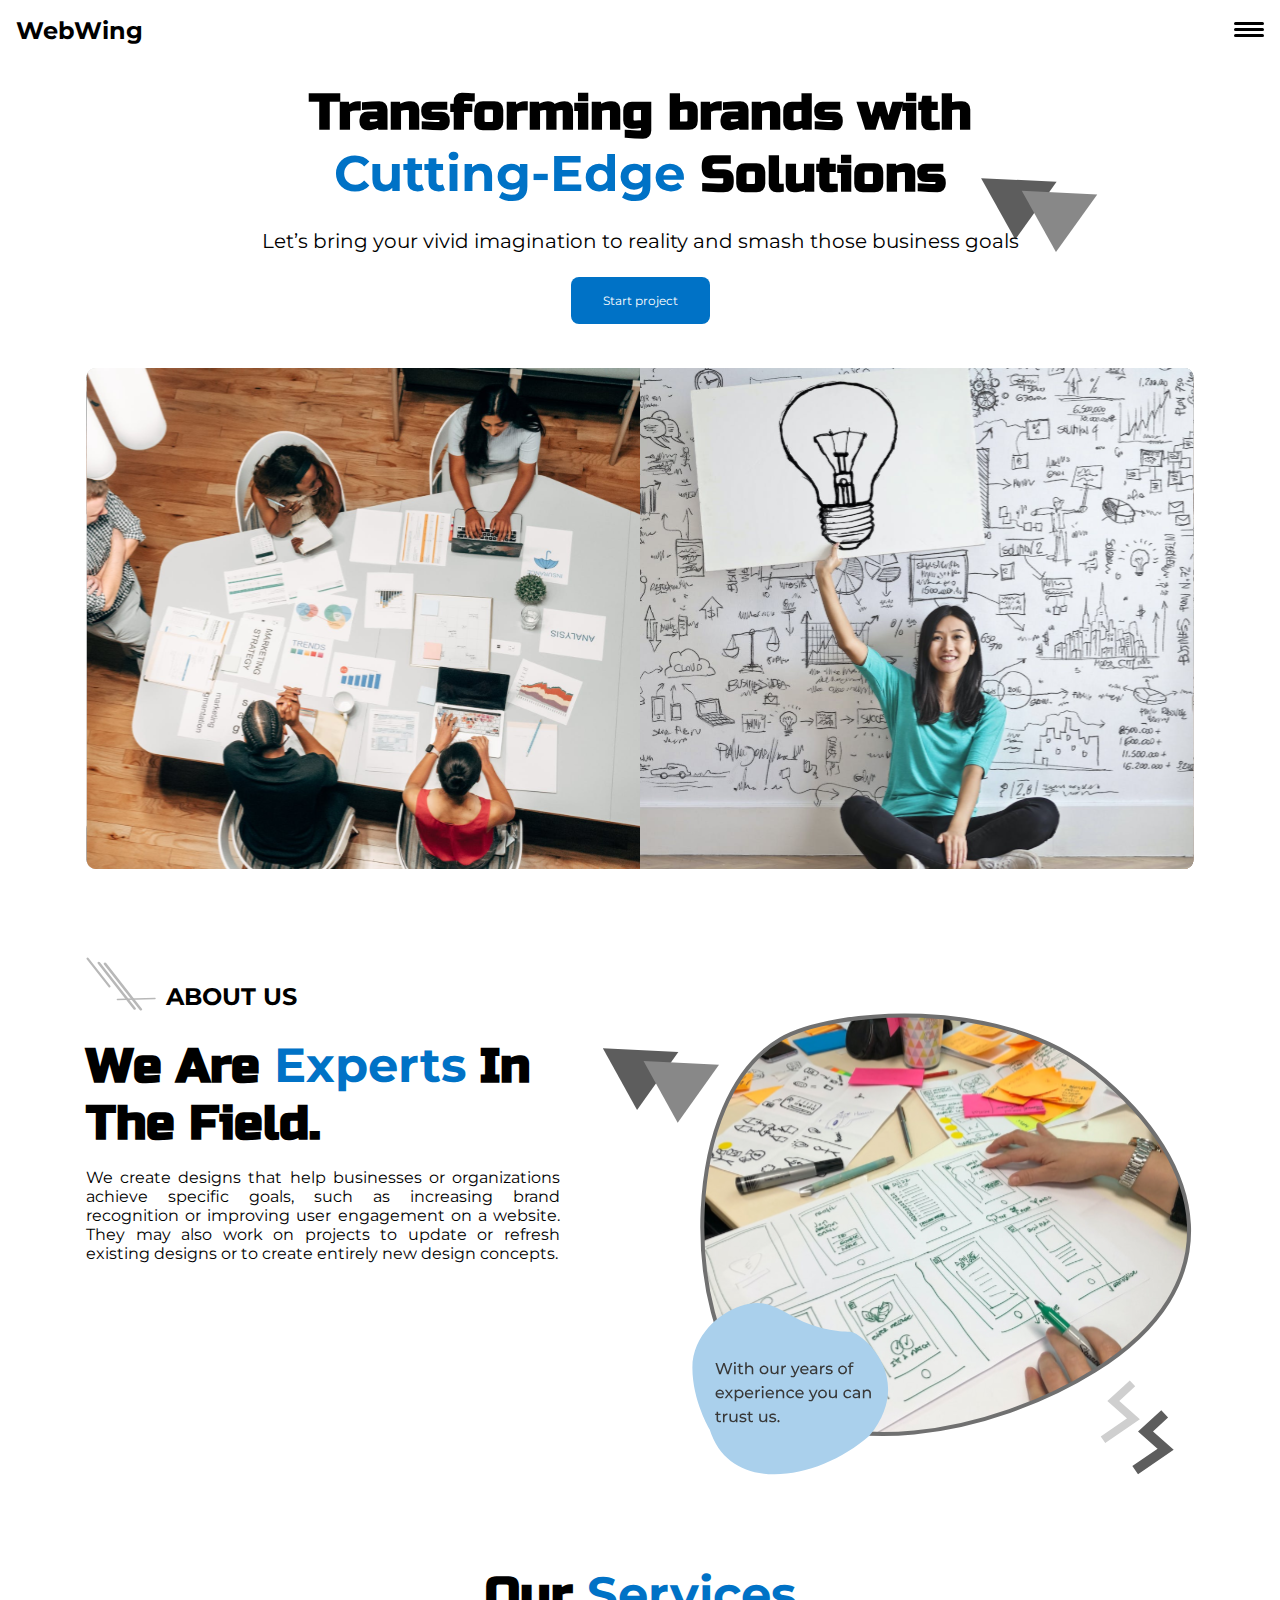
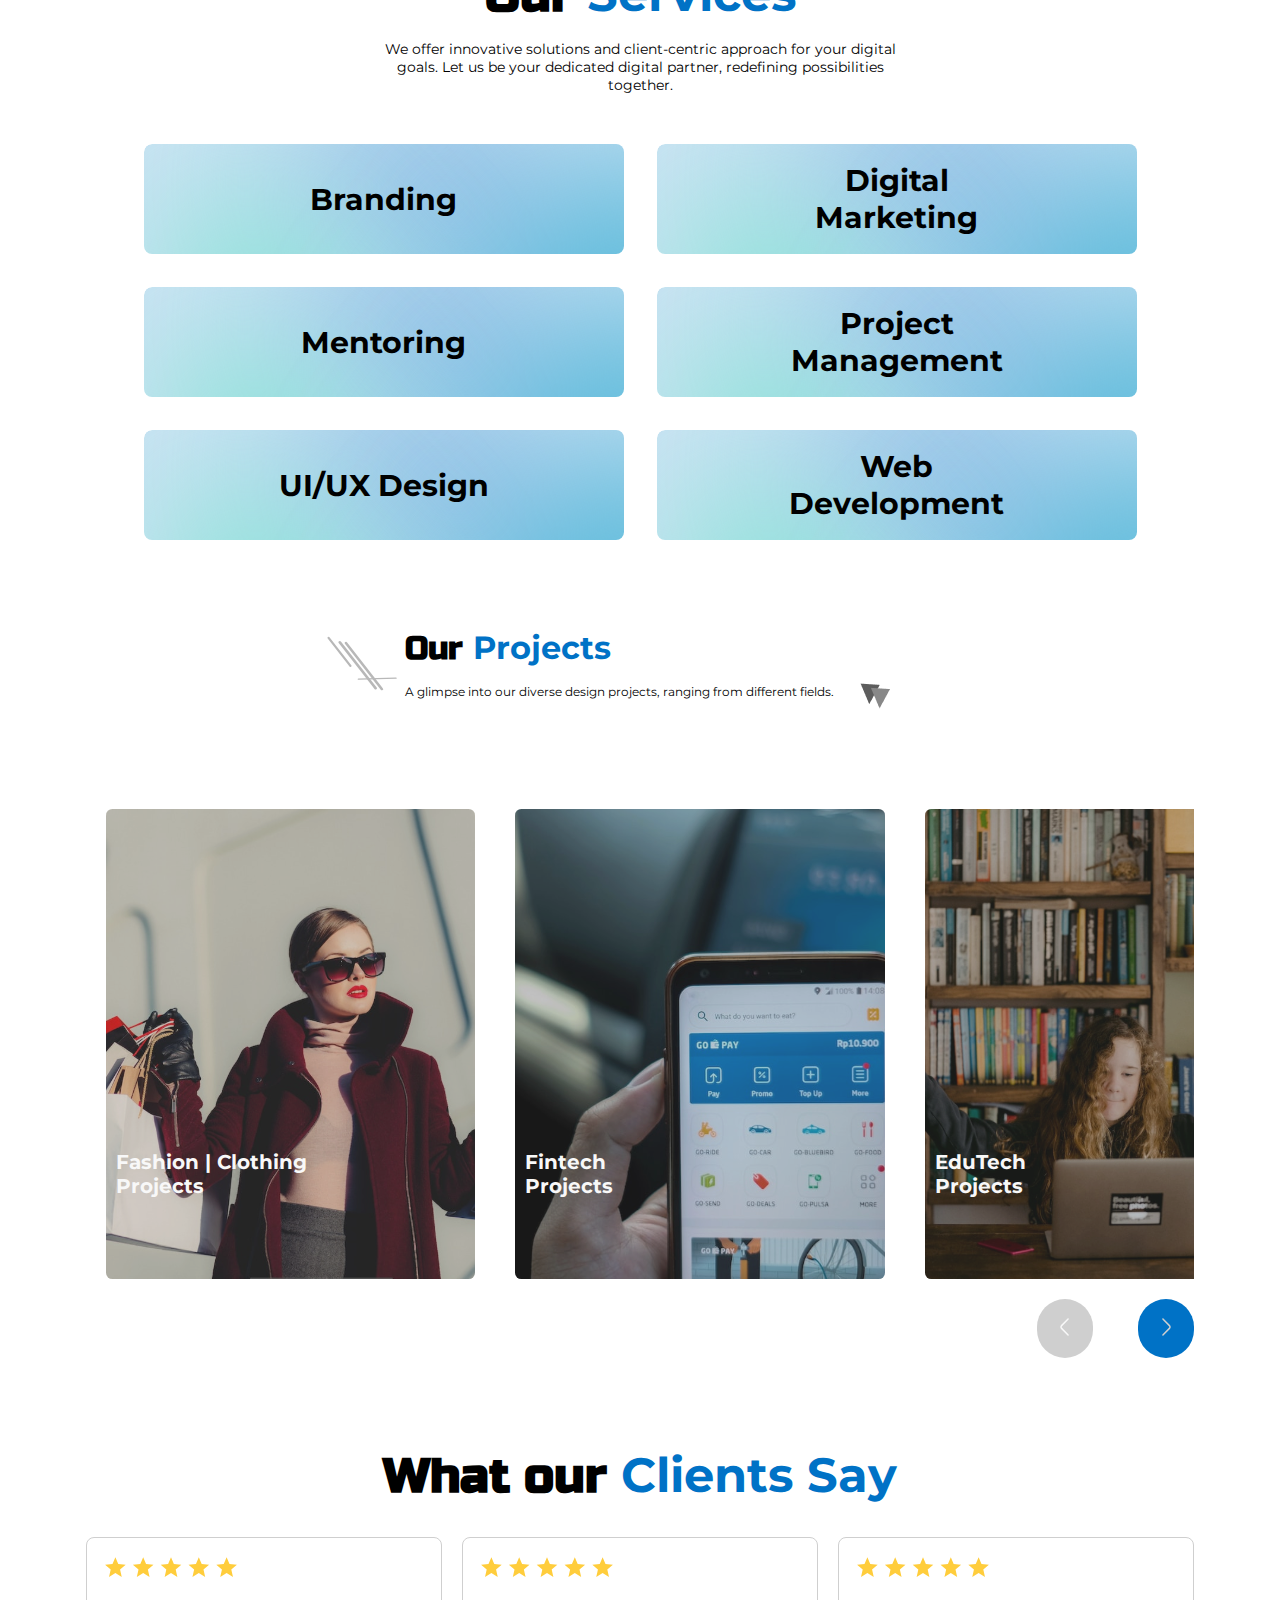
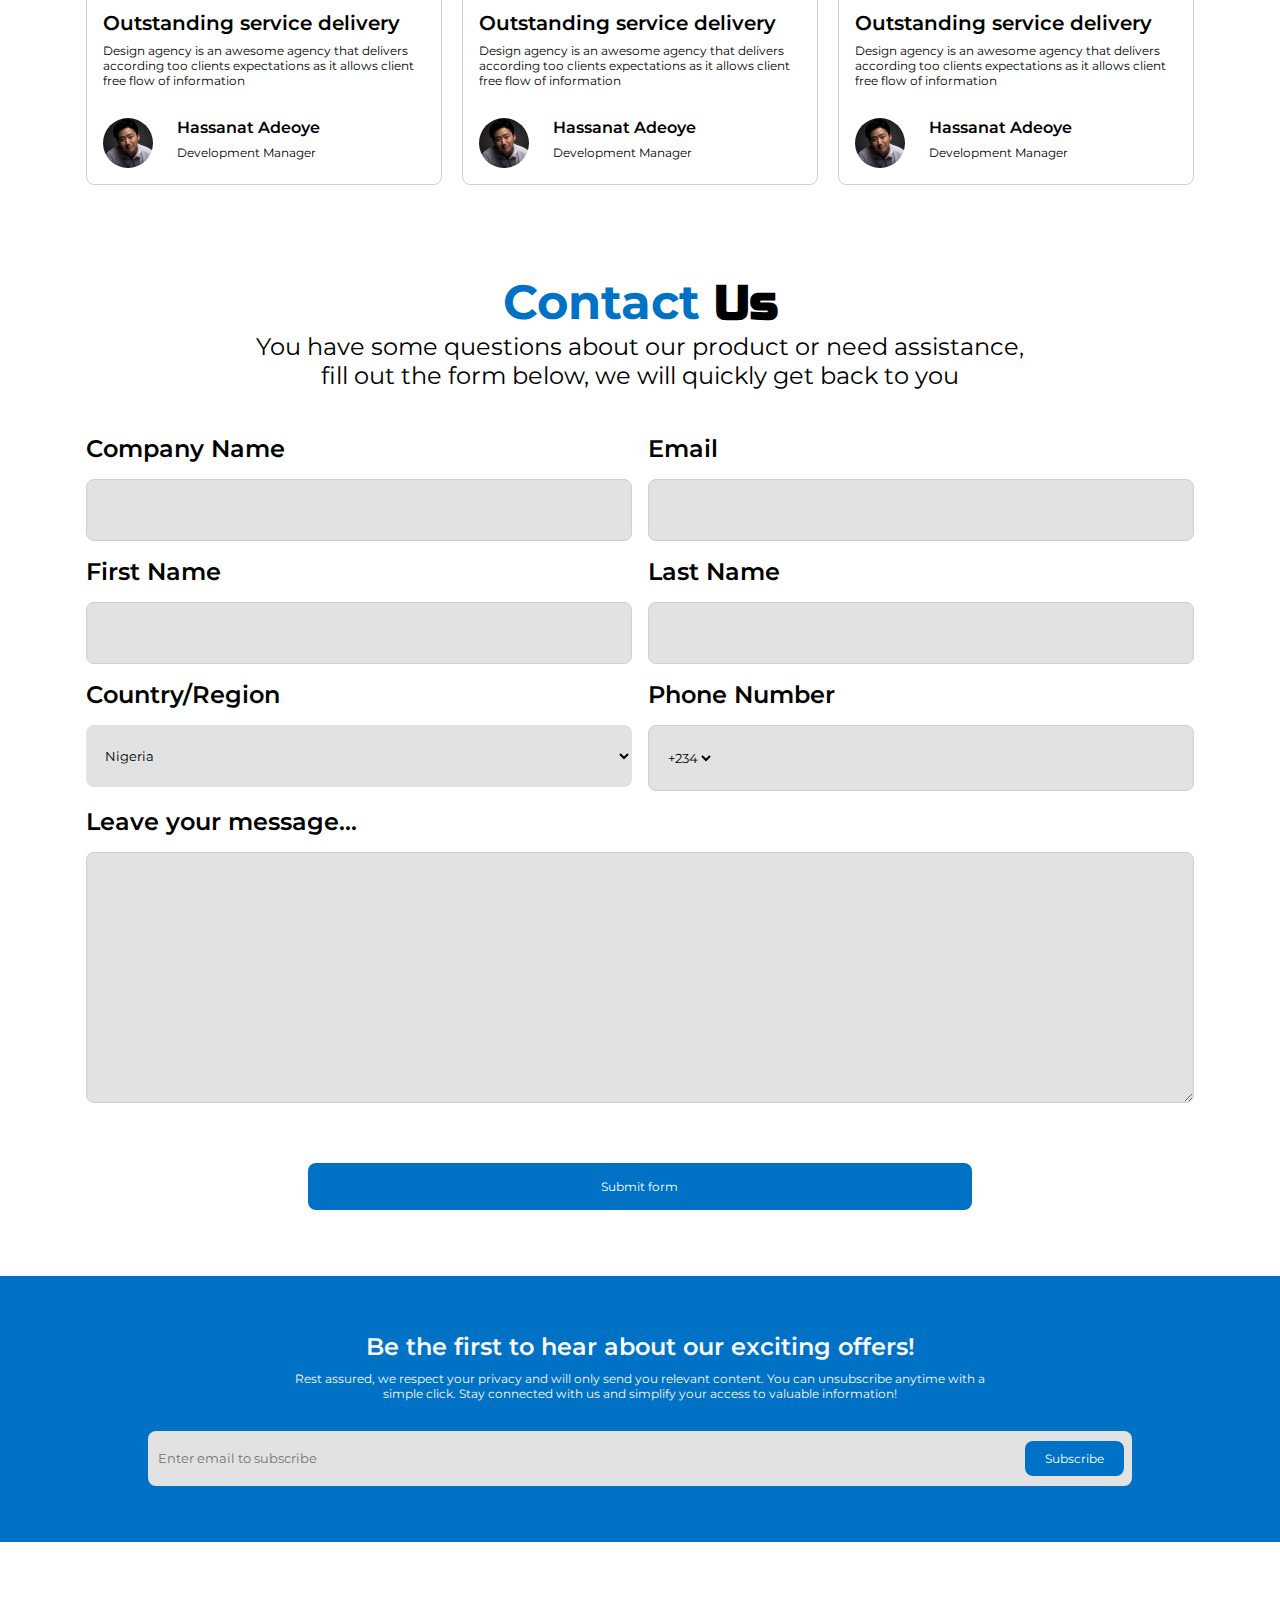
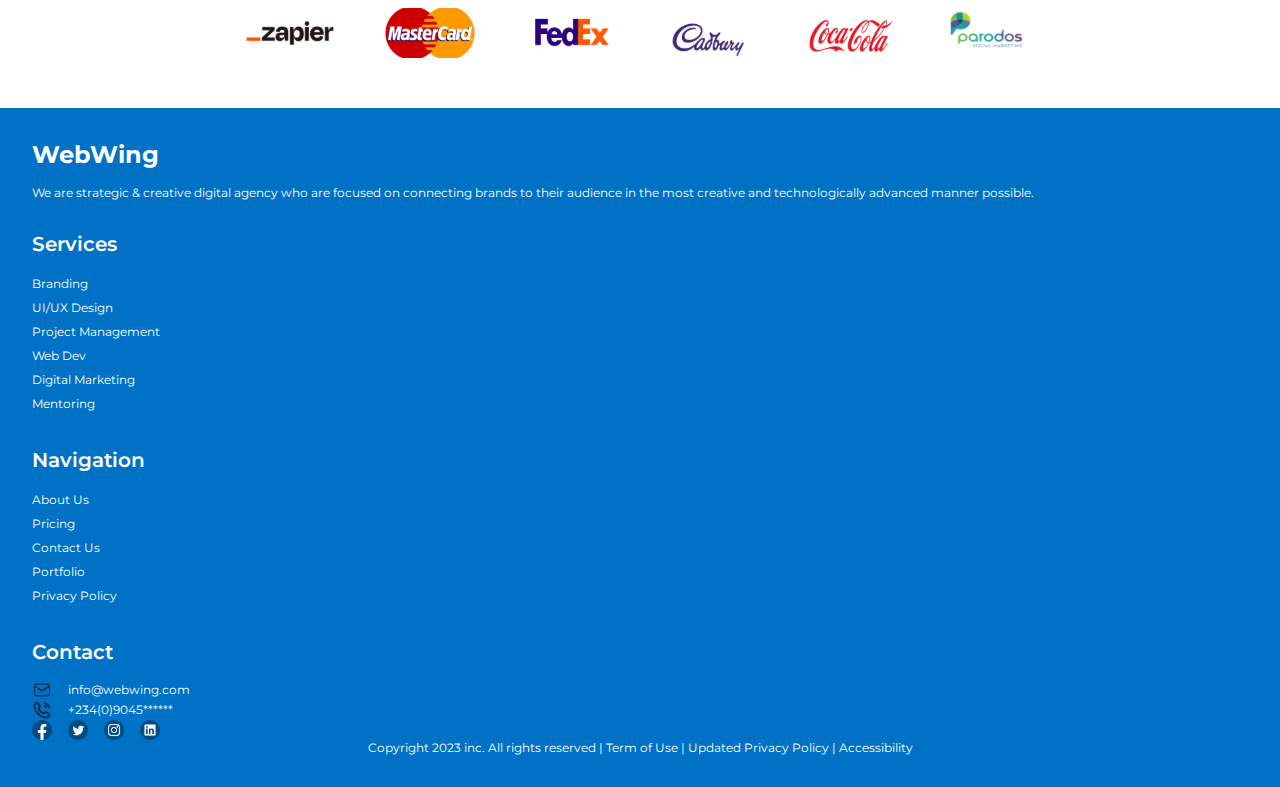
<file: index.html>
<!DOCTYPE html>
<html lang="en">
  <head>
    <meta charset="UTF-8" />
    <meta name="viewport" content="width=device-width, initial-scale=1.0" />
    <title>Web Wing - Home Page</title>
    <link rel="stylesheet" href="/style.css" />
  </head>
  <body>
    <header>
      <div>
        <nav>
          <a href="index.html"><h4>WebWing</h4></a>

          <ul class="nav_menu">
            <li><a href="/about.html">About Us</a></li>
            <li><a href="/services.html">Our services</a></li>
            <li><a href="/project.html">Projects</a></li>
            <li><a href="/pricing.html">Pricing</a></li>
          </ul>

          <div class="hamburger">
            <div class="line"></div>
            <div class="line"></div>
            <div class="line"></div>
          </div>

          <button class="header_button">Start project</button>
        </nav>
      </div>
    </header>

    <main class="index_main">
      <section class="index_hero container">
        <div class="index_hero_div">
          <h1 class="black">
            Transforming brands with
            <span class="primary-color">Cutting-Edge</span> Solutions
          </h1>
          <p>
            Let’s bring your vivid imagination to reality and smash those
            business goals
          </p>
          <button class="index_hero_btn">Start project</button>
        </div>
        <img
          class="index_mg-top index_hero_img index_hero_imgA"
          src="../images/mobile Rectangle 4.svg"
          alt="hero image"
        />
        <img
          class="index_mg-top index_hero_img index_hero_imgB"
          src="../images/Frame 70.svg"
          alt="hero image"
        />
      </section>
      <section class="index_about index_mg-top container">
        <div class="index_about_header">
          <img
            class="line_img"
            src="../images/line element.svg"
            alt="line design"
          />
          <h4>ABOUT US</h4>
        </div>
        <div class="index_about_contents">
          <div>
            <h2>
              We Are <span class="primary-color">Experts</span> In The Field.
            </h2>
            <p class="mg-top">
              We create designs that help businesses or organizations achieve
              specific goals, such as increasing brand recognition or improving
              user engagement on a website. They may also work on projects to
              update or refresh existing designs or to create entirely new
              design concepts.
            </p>
          </div>
          <img src="../images/Frame 1686560212.svg" alt="about us" />
        </div>
      </section>
      <section class="index_services index_mg-top container">
        <div class="index_services_contents">
          <h2>Our <span class="primary-color">Services</span></h2>
          <p class="mg-top">
            We offer innovative solutions and client-centric approach for your
            digital goals. Let us be your dedicated digital partner, redefining
            possibilities together.
          </p>
        </div>
        <div class="index_services_gridContainer">
          <p>Branding</p>
          <p>Digital <br />Marketing</p>
          <p>Mentoring</p>
          <p>Project <br />Management</p>
          <p>UI/UX Design</p>
          <p>Web <br />Development</p>
        </div>
      </section>
      <section class="index_projects container index_mg-top">
        <div class="index_projects_div">
          <img
            class="line_img"
            src="../images/line element.svg"
            alt="line design"
          />
          <div>
            <h2>Our <span class="primary-color">Projects</span></h2>
            <p class="mg-top">
              A glimpse into our diverse design projects, ranging from different
              fields.
            </p>
          </div>
        </div>
        <article>
          <div class="carousel-container">
            <div class="carousel">
              <div class="image-container">
                <img src="../images/Rectangle 3.svg" alt="project image" />
                <h4 class="overlay">
                  Fashion | Clothing<br />
                  Projects
                </h4>
              </div>
              <div class="image-container">
                <img src="../images/Rectangle 3 (1).svg" alt="project image" />
                <h4 class="overlay">
                  Fintech<br />
                  Projects
                </h4>
              </div>
              <div class="image-container">
                <img src="../images/Rectangle 3 (2).svg" alt="project image" />
                <h4 class="overlay">
                  EduTech<br />
                  Projects
                </h4>
              </div>
              <a href="pages/project.html">See all</a>
            </div>
            <div class="controls">
              <button id="prevBtn">
                <svg
                  xmlns="http://www.w3.org/2000/svg"
                  width="24"
                  height="24"
                  viewBox="0 0 24 24"
                  fill="none"
                >
                  <path
                    d="M15.09 20.67C15.28 20.67 15.47 20.6 15.62 20.45C15.91 20.16 15.91 19.68 15.62 19.39L9.10002 12.87C8.62002 12.39 8.62002 11.61 9.10002 11.13L15.62 4.61C15.91 4.32 15.91 3.84 15.62 3.55C15.33 3.26 14.85 3.26 14.56 3.55L8.04002 10.07C7.53002 10.58 7.24002 11.27 7.24002 12C7.24002 12.73 7.52002 13.42 8.04002 13.93L14.56 20.45C14.71 20.59 14.9 20.67 15.09 20.67Z"
                    fill="#F8F8F8"
                  />
                </svg>
              </button>
              <button id="nextBtn">
                <svg
                  xmlns="http://www.w3.org/2000/svg"
                  width="24"
                  height="24"
                  viewBox="0 0 24 24"
                  fill="none"
                >
                  <path
                    d="M8.90998 20.67C8.71998 20.67 8.52998 20.6 8.37998 20.45C8.08998 20.16 8.08998 19.68 8.37998 19.39L14.9 12.87C15.38 12.39 15.38 11.61 14.9 11.13L8.37998 4.61C8.08998 4.32 8.08998 3.84 8.37998 3.55C8.66998 3.26 9.14998 3.26 9.43998 3.55L15.96 10.07C16.47 10.58 16.76 11.27 16.76 12C16.76 12.73 16.48 13.42 15.96 13.93L9.43998 20.45C9.28998 20.59 9.09998 20.67 8.90998 20.67Z"
                    fill="#CFCFCF"
                  />
                </svg>
              </button>
            </div>
          </div>
        </article>
      </section>
      <section class="index_mg-top container index_clientReview">
        <h2>What our <span class="primary-color">Clients Say</span></h2>
        <div class="index_rating">
          <article class="index_rating_content">
            <img
              class="index_stars"
              src="../images/Frame 83.svg"
              alt="rating star"
            />
            <h6>Outstanding service delivery</h6>
            <p class="p-small">
              Design agency is an awesome agency that delivers according too
              clients expectations as it allows client free flow of information
            </p>
            <div class="index_rating_div">
              <img src="../images/Ellipse 4.svg" alt="reveiwer" />
              <div>
                <p class="p-large">Hassanat Adeoye</p>
                <p class="p-small">Development Manager</p>
              </div>
            </div>
          </article>
          <article class="index_rating_content">
            <img
              class="index_stars"
              src="../images/Frame 83.svg"
              alt="rating star"
            />
            <h6>Outstanding service delivery</h6>
            <p class="p-small">
              Design agency is an awesome agency that delivers according too
              clients expectations as it allows client free flow of information
            </p>
            <div class="index_rating_div">
              <img src="../images/Ellipse 4.svg" alt="reveiwer" />
              <div>
                <p class="p-large">Hassanat Adeoye</p>
                <p class="p-small">Development Manager</p>
              </div>
            </div>
          </article>
          <article class="index_rating_content">
            <img
              class="index_stars"
              src="../images/Frame 83.svg"
              alt="rating star"
            />
            <h6>Outstanding service delivery</h6>
            <p class="p-small">
              Design agency is an awesome agency that delivers according too
              clients expectations as it allows client free flow of information
            </p>
            <div class="index_rating_div">
              <img src="../images/Ellipse 4.svg" alt="reveiwer" />
              <div>
                <p class="p-large">Hassanat Adeoye</p>
                <p class="p-small">Development Manager</p>
              </div>
            </div>
          </article>
        </div>
      </section>
      <section class="index_mg-top container index_contact">
        <h2><span class="primary-color">Contact</span> Us</h2>
        <p>
          You have some questions about our product or need assistance,<br />
          fill out the form below, we will quickly get back to you
        </p>
        <form class="index_mg-top">
          <div class="index_formDiv">
            <div class="index_form_contents">
              <label>Company Name</label>
              <input type="text" />
            </div>
            <div class="index_form_contents">
              <label>Email</label>
              <input type="email" />
            </div>
          </div>
          <div class="index_formDiv">
            <div class="index_form_contents">
              <label>First Name</label>
              <input type="text" />
            </div>
            <div class="index_form_contents">
              <label>Last Name</label>
              <input type="text" />
            </div>
          </div>
          <div class="index_formDiv">
            <div class="index_form_country">
              <label>Country/Region</label>
              <select id="country">
                <option value="Nigeria">Nigeria</option>
                <option value="United States">United States</option>
                <option value="United Nations">United Nations</option>
                <option value="Germany">Germany</option>
              </select>
            </div>
            <div class="index_form_country">
              <label>Phone Number</label>
              <div class="phone-input">
                <select id="countryCode">
                  <option value="+234">+234</option>
                  <option value="+1">+1</option>
                  <option value="+44">+44</option>
                  <option value="+49">+49</option>
                </select>
                <input type="text" id="phoneNumber" />
              </div>
            </div>
          </div>
          <div class="index_form_contents">
            <label>Leave your message...</label>
            <textarea></textarea>
          </div>
          <button class="index_mg-top">Submit form</button>
        </form>
      </section>
      <section class="index_newsletter index_mg-top">
        <h5>Be the first to hear about our exciting offers!</h5>
        <p class="p-small">
          Rest assured, we respect your privacy and will only send you relevant
          content. You can unsubscribe anytime with a simple click. Stay
          connected with us and simplify your access to valuable information!
        </p>
        <div>
          <input type="text" placeholder="Enter email to subscribe" />
          <button>Subscribe</button>
        </div>
      </section>
      <section class="index_sponsors index_mg-top container">
        <div class="sponsor_divA">
          <img src="../images/zapier-vector-logo-2023 1.svg" alt="sponsor 1" />
          <img src="../images/1280px-MasterCard_Logo.svg" alt="sponsor 2" />
        </div>
        <div class="sponsor_divB">
          <img src="../images/text_logo_11 1.svg" alt="sponsor 3" />
          <img
            class="sponsor_4"
            src="../images/text_logo_18 1.svg"
            alt="sponsor 4"
          />
        </div>
        <div class="sponsor_divA">
          <img src="../images/coca-cola-logo 1.svg" alt="sponsor 5" />
          <img src="../images/1718-768x591 1.svg" alt="sponsor 6" />
        </div>
      </section>
    </main>

    <footer>
      <div class="footer-links">
        <div>
          <a href="index.html"><h4>WebWing</h4></a>
          <p class="p-small mg-top">
            We are strategic & creative digital agency who are focused on
            connecting brands to their audience in the most creative and
            technologically advanced manner possible.
          </p>
        </div>

        <div>
          <h6>Services</h6>
          <ul>
            <li class="p-small"><a href="#">Branding</a></li>
            <li class="p-small"><a href="#">UI/UX Design</a></li>
            <li class="p-small"><a href="#">Project Management</a></li>
            <li class="p-small"><a href="#">Web Dev</a></li>
            <li class="p-small"><a href="#">Digital Marketing</a></li>
            <li class="p-small"><a href="#">Mentoring</a></li>
          </ul>
        </div>

        <div>
          <h6>Navigation</h6>
          <ul>
            <li class="p-small"><a href="about.html">About Us</a></li>
            <li class="p-small"><a href="pricing.html">Pricing </a></li>
            <li class="p-small">
              <a href="contact.html">Contact Us</a>
            </li>
            <li class="p-small"><a href="project.html">Portfolio</a></li>
            <li class="p-small">
              <a href="/privacy.html">Privacy Policy</a>
            </li>
          </ul>
        </div>

        <div>
          <h6>Contact</h6>
          <div class="cont mg-top">
            <img src="../images/tabler_mail.png" alt="" />
            <p class="p-small">info@webwing.com</p>
          </div>
          <div class="cont">
            <img src="../images/mingcute_phone-call-line.png" alt="" />
            <p class="p-small">+234(0)9045******</p>
          </div>

          <div class="cont">
            <img src="../images/Facebook.png" alt="" />
            <img src="../images/Twitter.png" alt="" />
            <img src="../images/Instagram.png" alt="" />
            <img src="../images/LinkedIn.png" alt="" />
          </div>
        </div>
      </div>
      <div class="footer-copywright">
        <p class="p-small">
          Copyright 2023 inc. All rights reserved | Term of Use | Updated
          Privacy Policy | Accessibility
        </p>
      </div>
    </footer>
    <script src="/main.js"></script>
  </body>
</html>
</file>
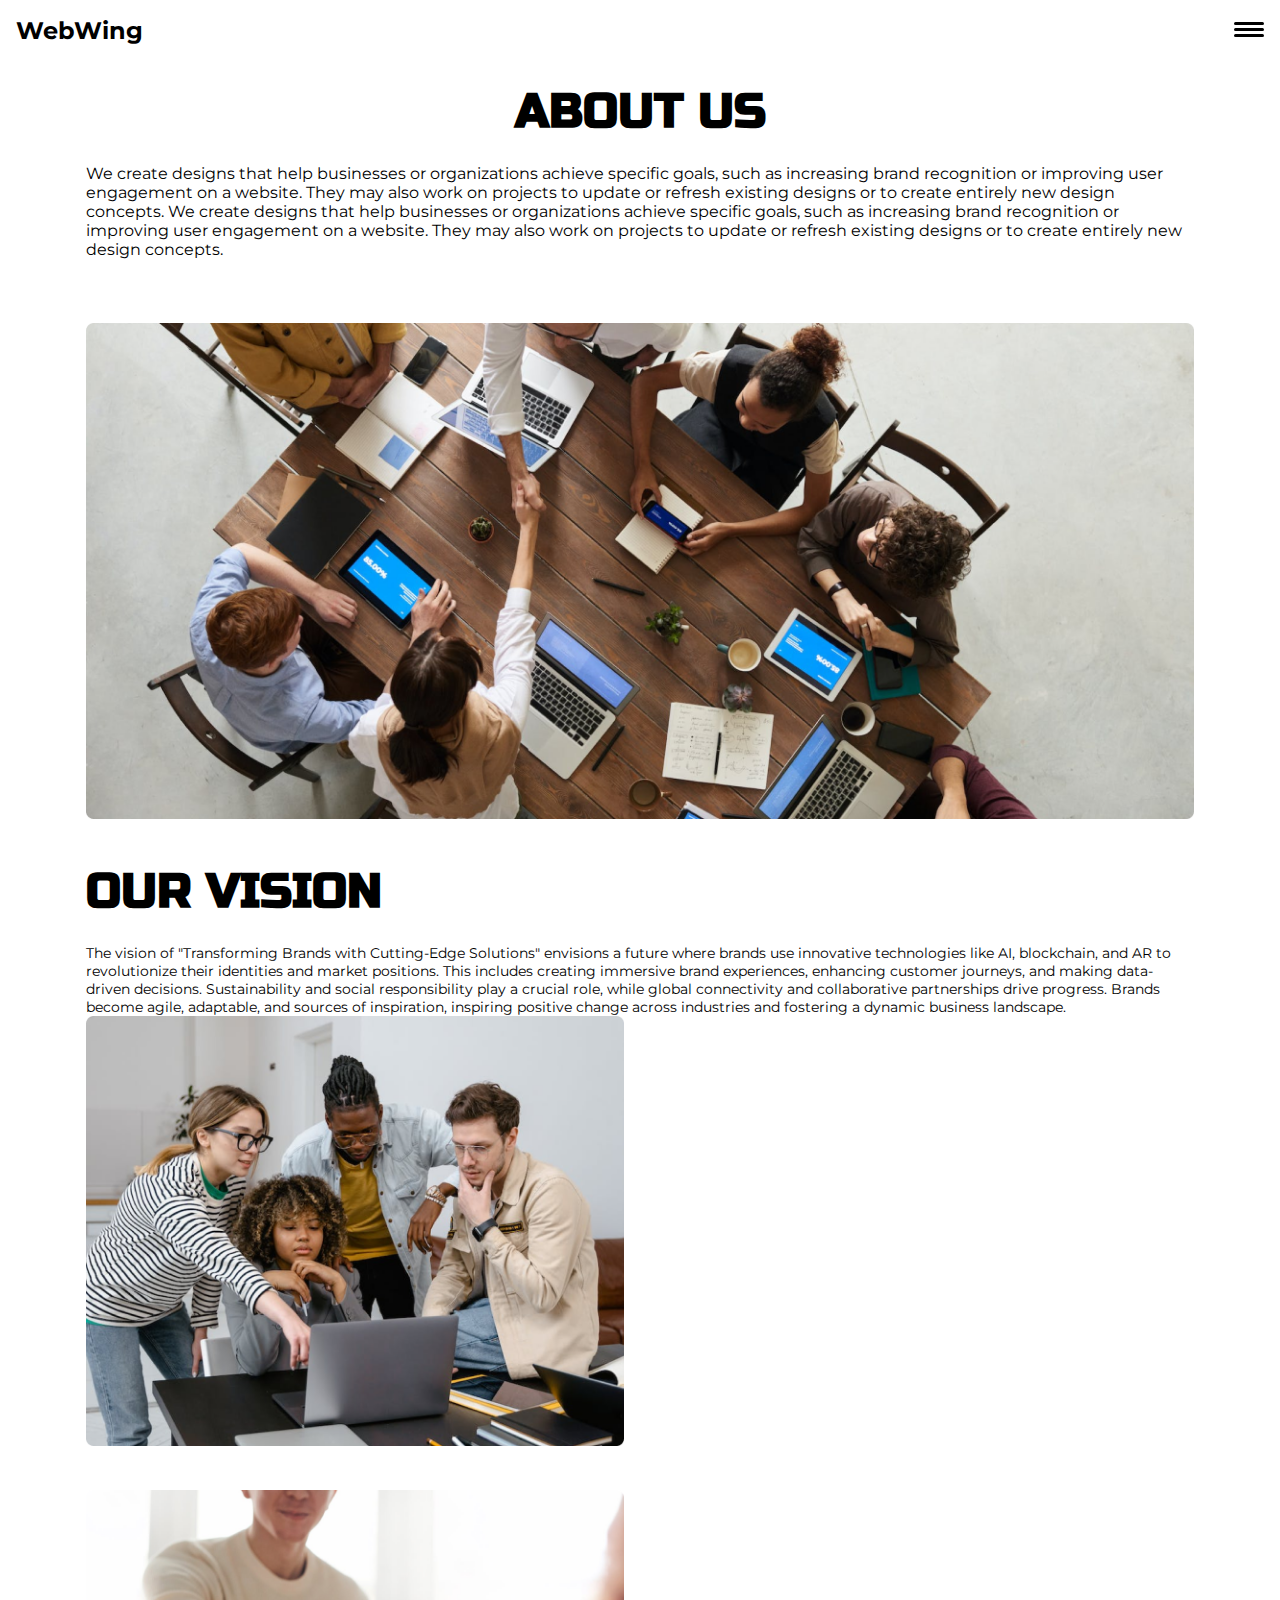
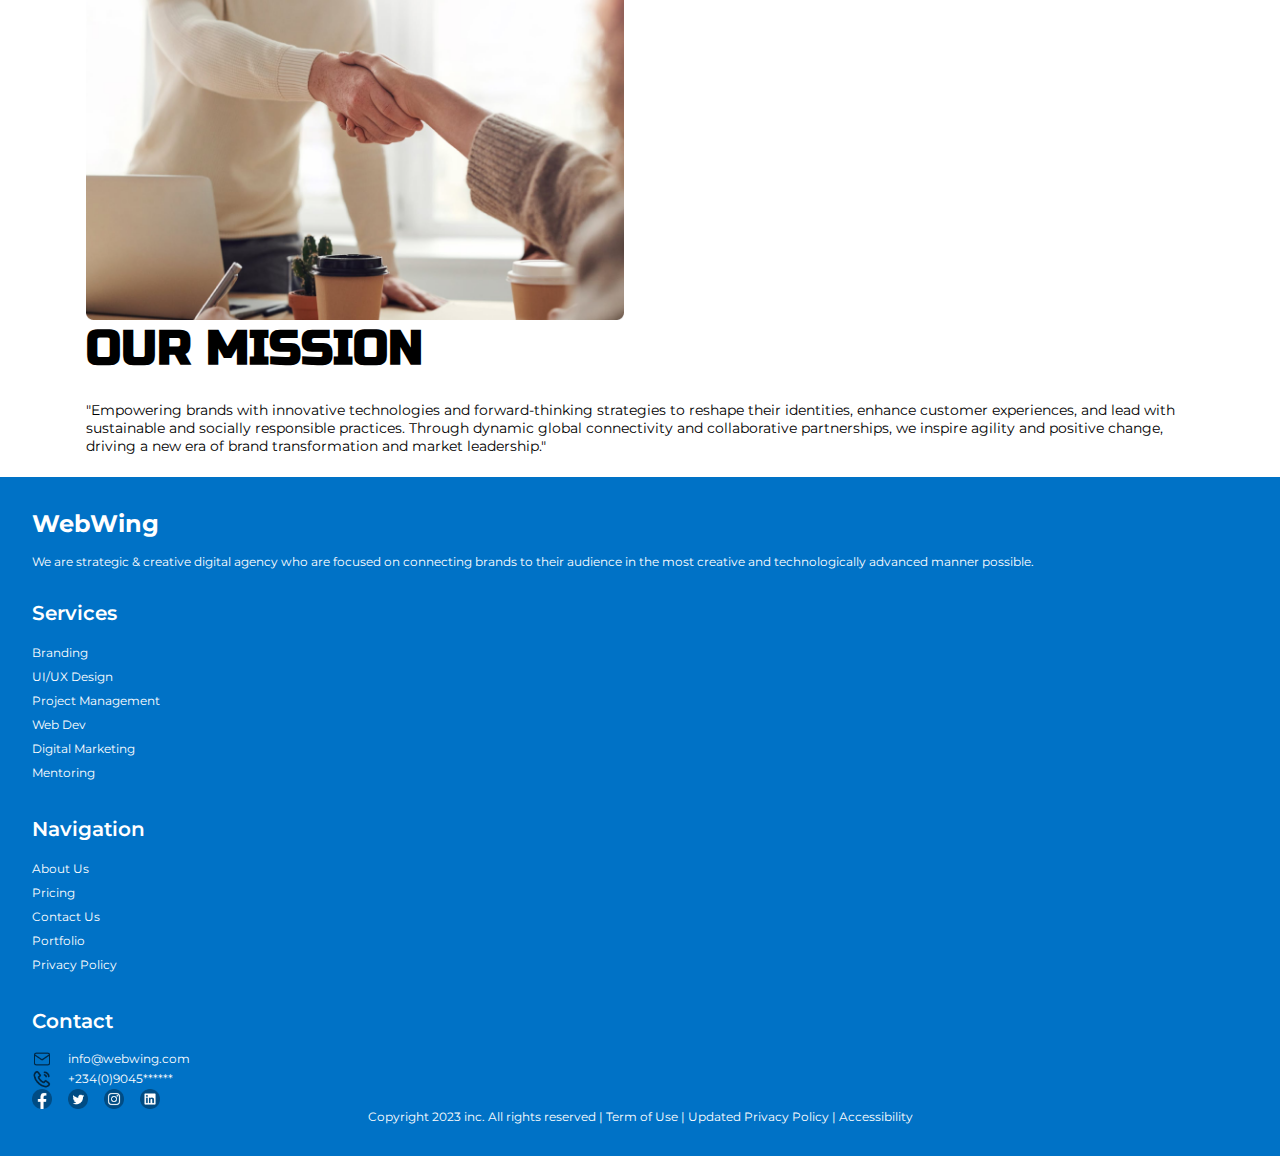
<file: about.html>
<!DOCTYPE html>
<html lang="en">
  <head>
    <meta charset="UTF-8" />
    <meta name="viewport" content="width=device-width, initial-scale=1.0" />

    <link rel="stylesheet" href="/style.css" />
    <link rel="stylesheet" href="/about.css" />
    <title>Wing - About Us</title>
  </head>
  <body>
    <!-- header isto be used for the navbar -->
    <header>
      <div>
        <nav>
          <a href="index.html"><h4>WebWing</h4></a>

          <ul class="nav_menu">
            <li><a href="/about.html">About Us</a></li>
            <li><a href="/services.html">Our services</a></li>
            <li><a href="/project.html">Projects</a></li>
            <li><a href="/pricing.html">Pricing</a></li>
          </ul>

          <div class="hamburger">
            <div class="line"></div>
            <div class="line"></div>
            <div class="line"></div>
          </div>

          <button class="header_button">Start project</button>
        </nav>
      </div>
    </header>

    <!-- the main section on this page -->
    <main class="container">
      <div class="about-wrapper">
        <div class="about-us">
          <h2>ABOUT US</h2>

          <p>
            We create designs that help businesses or organizations achieve
            specific goals, such as increasing brand recognition or improving
            user engagement on a website. They may also work on projects to
            update or refresh existing designs or to create entirely new design
            concepts. We create designs that help businesses or organizations
            achieve specific goals, such as increasing brand recognition or
            improving user engagement on a website. They may also work on
            projects to update or refresh existing designs or to create entirely
            new design concepts.
          </p>
        </div>
        <img src="/images/about-head.png" alt="hero-section image" />
      </div>
    </main>

    <!-- this section for the vision statement -->
    <section class="container">
      <div class="vision">
        <div class="text">
          <h2>OUR VISION</h2>
          <p class="p-medium">
            The vision of "Transforming Brands with Cutting-Edge Solutions"
            envisions a future where brands use innovative technologies like AI,
            blockchain, and AR to revolutionize their identities and market
            positions. This includes creating immersive brand experiences,
            enhancing customer journeys, and making data-driven decisions.
            Sustainability and social responsibility play a crucial role, while
            global connectivity and collaborative partnerships drive progress.
            Brands become agile, adaptable, and sources of inspiration,
            inspiring positive change across industries and fostering a dynamic
            business landscape.
          </p>
        </div>
        <div>
          <img src="/images/about-vision.png" alt="mission representation" />
        </div>
      </div>
    </section>

    <!-- a section for the mission statement -->
    <section class="container mission">
      <div class="vision2">
        <div>
          <img src="/images/about-mission.png" alt="vision representation" />
        </div>
        <div class="text">
          <h2>OUR MISSION</h2>
          <p class="p-medium">
            "Empowering brands with innovative technologies and forward-thinking
            strategies to reshape their identities, enhance customer
            experiences, and lead with sustainable and socially responsible
            practices. Through dynamic global connectivity and collaborative
            partnerships, we inspire agility and positive change, driving a new
            era of brand transformation and market leadership."
          </p>
        </div>
      </div>
    </section>
    <footer>
      <div class="footer-links">
        <div>
          <h4>WebWing</h4>
          <p class="p-small mg-top">
            We are strategic & creative digital agency who are focused on
            connecting brands to their audience in the most creative and
            technologically advanced manner possible.
          </p>
        </div>

        <div>
          <h6>Services</h6>
          <ul>
            <li class="p-small"><a href="#">Branding</a></li>
            <li class="p-small"><a href="#">UI/UX Design</a></li>
            <li class="p-small"><a href="#">Project Management</a></li>
            <li class="p-small"><a href="#">Web Dev</a></li>
            <li class="p-small"><a href="#">Digital Marketing</a></li>
            <li class="p-small"><a href="#">Mentoring</a></li>
          </ul>
        </div>

        <div>
          <h6>Navigation</h6>
          <ul>
            <li class="p-small"><a href="/about.html">About Us</a></li>
            <li class="p-small"><a href="/pricing.html">Pricing </a></li>
            <li class="p-small">
              <a href="/contact.html">Contact Us</a>
            </li>
            <li class="p-small"><a href="/project.html">Portfolio</a></li>
            <li class="p-small">
              <a href="/privacy.html">Privacy Policy</a>
            </li>
          </ul>
        </div>

        <div>
          <h6>Contact</h6>
          <div class="cont mg-top">
            <img src="/images/tabler_mail.png" alt="" />
            <p class="p-small">info@webwing.com</p>
          </div>
          <div class="cont">
            <img src="/images/mingcute_phone-call-line.png" alt="" />
            <p class="p-small">+234(0)9045******</p>
          </div>

          <div class="cont">
            <img src="/images/Facebook.png" alt="" />
            <img src="/images/Twitter.png" alt="" />
            <img src="/images/Instagram.png" alt="" />
            <img src="/images/LinkedIn.png" alt="" />
          </div>
        </div>
      </div>
      <div class="footer-copywright">
        <p class="p-small">
          Copyright 2023 inc. All rights reserved | Term of Use | Updated
          Privacy Policy | Accessibility
        </p>
      </div>
    </footer>
    <script src="/main.js"></script>
  </body>
</html>
</file>
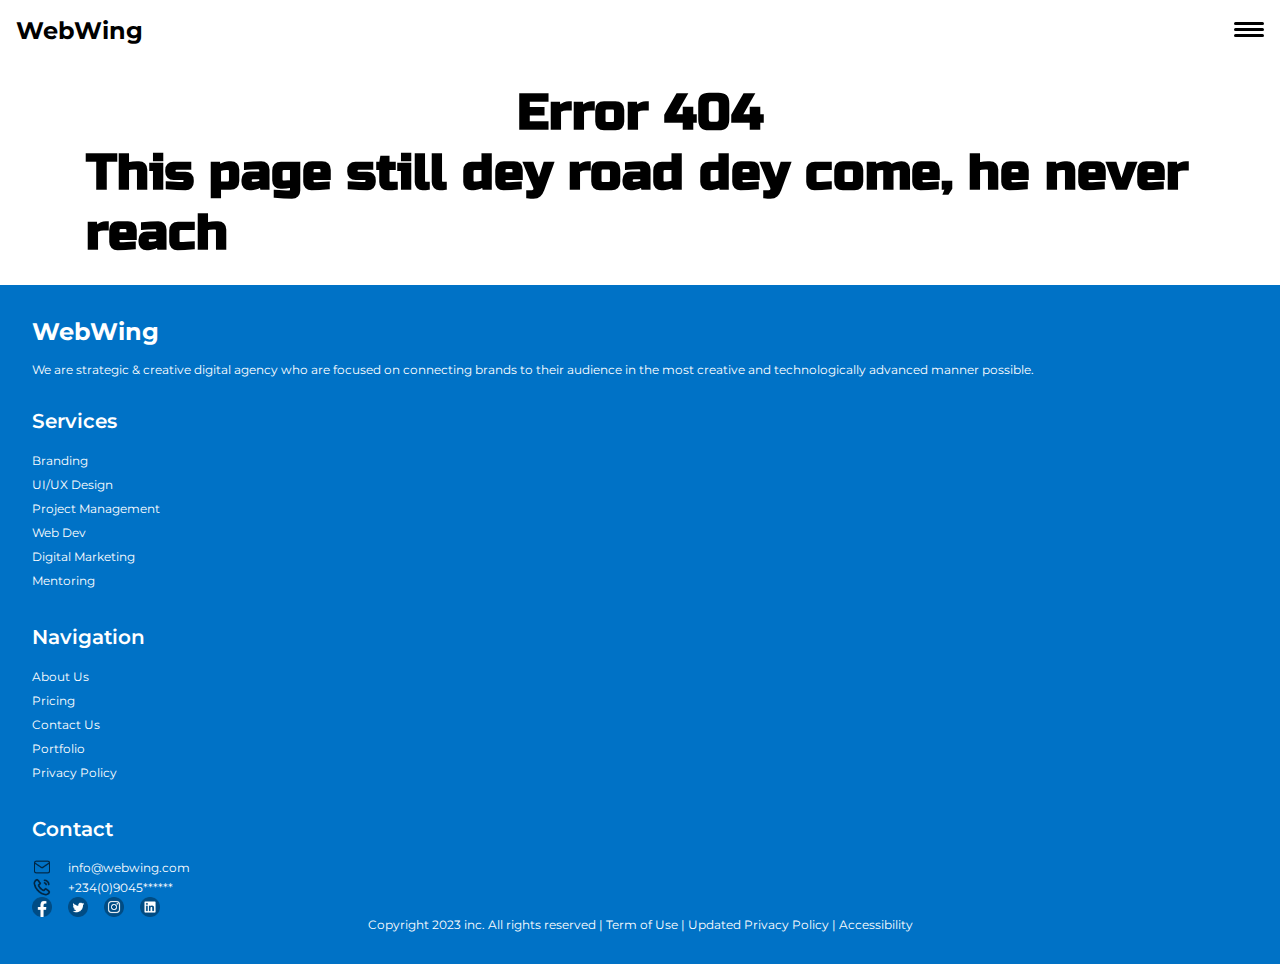
<file: pricing.html>
<!DOCTYPE html>
<html lang="en">
  <head>
    <meta charset="UTF-8" />
    <meta name="viewport" content="width=device-width, initial-scale=1.0" />
    <title>WebWing - Pricing</title>
    <link rel="stylesheet" href="/style.css" />
  </head>
  <body>
    <header>
      <div>
        <nav>
          <a href="index.html"><h4>WebWing</h4></a>

          <ul class="nav_menu">
            <li><a href="/about.html">About Us</a></li>
            <li><a href="/services.html">Our services</a></li>
            <li><a href="/project.html">Projects</a></li>
            <li><a href="/pricing.html">Pricing</a></li>
          </ul>

          <div class="hamburger">
            <div class="line"></div>
            <div class="line"></div>
            <div class="line"></div>
          </div>

          <button class="header_button">Start project</button>
        </nav>
      </div>
    </header>

    <main>
      <section class="container">
        <h1>Error 404</h1>
        <h1>This page still dey road dey come, he never reach</h1>
      </section>
    </main>
    <footer>
      <div class="footer-links">
        <div>
          <h4>WebWing</h4>
          <p class="p-small mg-top">
            We are strategic & creative digital agency who are focused on
            connecting brands to their audience in the most creative and
            technologically advanced manner possible.
          </p>
        </div>

        <div>
          <h6>Services</h6>
          <ul>
            <li class="p-small"><a href="#">Branding</a></li>
            <li class="p-small"><a href="#">UI/UX Design</a></li>
            <li class="p-small"><a href="#">Project Management</a></li>
            <li class="p-small"><a href="#">Web Dev</a></li>
            <li class="p-small"><a href="#">Digital Marketing</a></li>
            <li class="p-small"><a href="#">Mentoring</a></li>
          </ul>
        </div>

        <div>
          <h6>Navigation</h6>
          <ul>
            <li class="p-small"><a href="/about.html">About Us</a></li>
            <li class="p-small"><a href="/pricing.html">Pricing </a></li>
            <li class="p-small">
              <a href="/contact.html">Contact Us</a>
            </li>
            <li class="p-small"><a href="/project.html">Portfolio</a></li>
            <li class="p-small">
              <a href="/privacy.html">Privacy Policy</a>
            </li>
          </ul>
        </div>

        <div>
          <h6>Contact</h6>
          <div class="cont mg-top">
            <img src="/images/tabler_mail.png" alt="" />
            <p class="p-small">info@webwing.com</p>
          </div>
          <div class="cont">
            <img src="/images/mingcute_phone-call-line.png" alt="" />
            <p class="p-small">+234(0)9045******</p>
          </div>

          <div class="cont">
            <img src="/images/Facebook.png" alt="" />
            <img src="/images/Twitter.png" alt="" />
            <img src="/images/Instagram.png" alt="" />
            <img src="/images/LinkedIn.png" alt="" />
          </div>
        </div>
      </div>
      <div class="footer-copywright">
        <p class="p-small">
          Copyright 2023 inc. All rights reserved | Term of Use | Updated
          Privacy Policy | Accessibility
        </p>
      </div>
    </footer>
    <script src="/main.js"></script>
  </body>
</html>
</file>
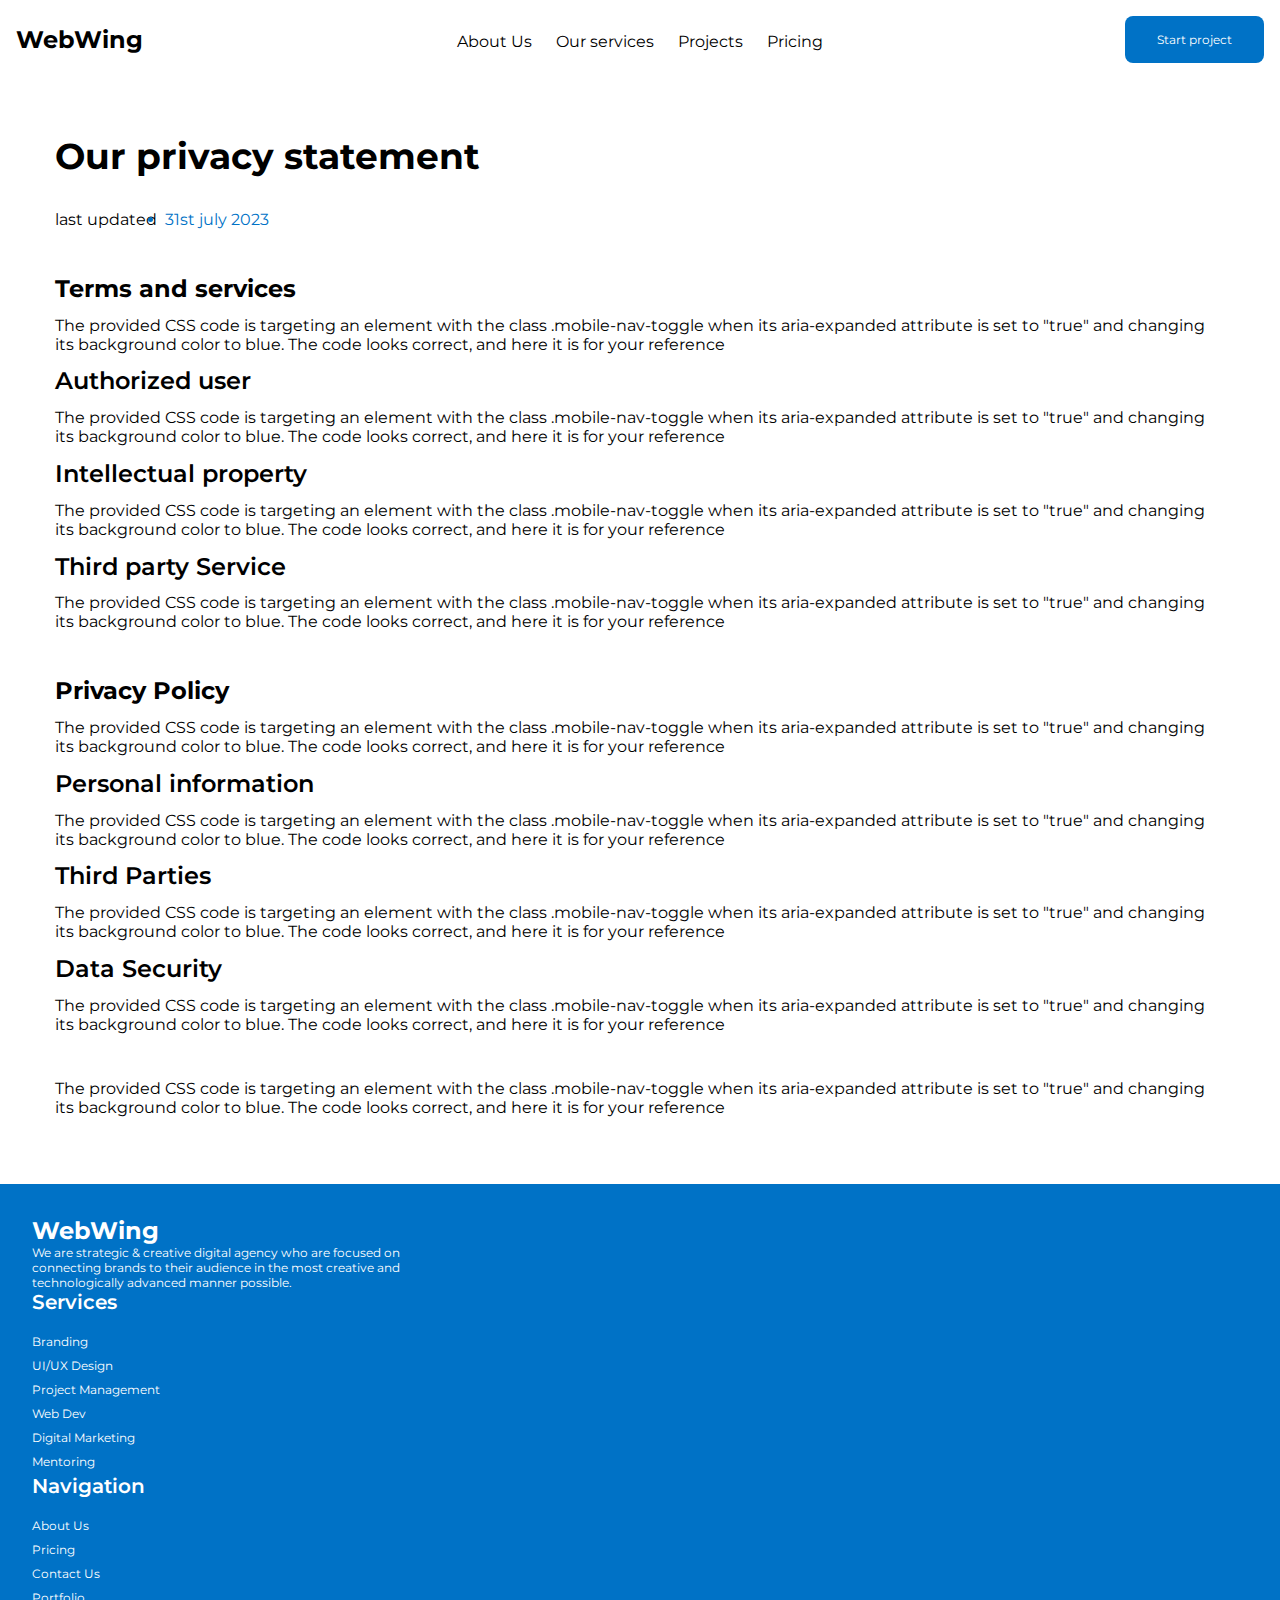
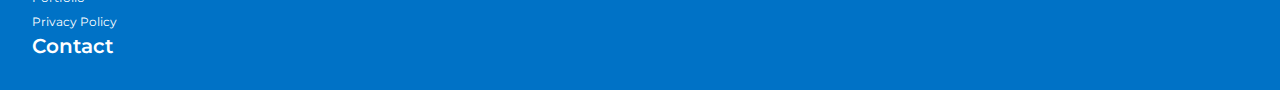
<file: privacy.html>
<!DOCTYPE html>

    <head>
        <meta charset="utf-8">
        <meta http-equiv="X-UA-Compatible" content="IE=edge">
        <title>WebWing - Privacy Statement</title>
        <meta name="description" content="">
        <meta name="viewport" content="width=device-width, initial-scale=1">
        <link rel="stylesheet" href="/privacy.css" />
    </head>
    <body>
        <header>
            <div>
              <nav>
             <a href="index.html"><h4>WebWing</h4></a>
      
                <ul class="nav_menu">
                  <li><a href="/about.html">About Us</a></li>
                  <li><a href="/services.html">Our services</a></li>
                  <li><a href="/project.html">Projects</a></li>
                  <li><a href="/pricing.html">Pricing</a></li>
                </ul>
      
                <div class="hamburger">
                  <div class="line"></div>
                  <div class="line"></div>
                  <div class="line"></div>
                </div>
      
                <button class="header_button">Start project</button>
              </nav>
            </div>
          </header>
          <main>
                <div class="upper">
                    <h3>Our privacy statement</h3>
                    <div class="pt"><p>last updated <li class="margin"><a href="">31st july 2023</a></div>
                    <div class="ptt">
                        <h4>Terms and services</h4>

                        <p class="para">The provided CSS code is targeting an element with the class .mobile-nav-toggle when its aria-expanded attribute is set to "true" and changing its background color to blue. The code looks correct, and here it is for your reference</p>
                        <h5>Authorized user</h5>
                        <p class="para">The provided CSS code is targeting an element with the class .mobile-nav-toggle when its aria-expanded attribute is set to "true" and changing its background color to blue. The code looks correct, and here it is for your reference</p>
                        <h5>Intellectual property</h5>
                        <p class="para">The provided CSS code is targeting an element with the class .mobile-nav-toggle when its aria-expanded attribute is set to "true" and changing its background color to blue. The code looks correct, and here it is for your reference</p>
                        <h5>Third party Service</h5>
                        <p class="para">The provided CSS code is targeting an element with the class .mobile-nav-toggle when its aria-expanded attribute is set to "true" and changing its background color to blue. The code looks correct, and here it is for your reference</p>
                    </div>
                    <div class="ptt">
                        <h4>Privacy Policy</h4>

                        <p class="para">The provided CSS code is targeting an element with the class .mobile-nav-toggle when its aria-expanded attribute is set to "true" and changing its background color to blue. The code looks correct, and here it is for your reference</p>
                        <h5>Personal information</h5>
                        <p class="para">The provided CSS code is targeting an element with the class .mobile-nav-toggle when its aria-expanded attribute is set to "true" and changing its background color to blue. The code looks correct, and here it is for your reference</p>
                        <h5>Third Parties</h5>
                        <p class="para">The provided CSS code is targeting an element with the class .mobile-nav-toggle when its aria-expanded attribute is set to "true" and changing its background color to blue. The code looks correct, and here it is for your reference</p>
                        <h5>Data Security</h5>
                        <p class="para">The provided CSS code is targeting an element with the class .mobile-nav-toggle when its aria-expanded attribute is set to "true" and changing its background color to blue. The code looks correct, and here it is for your reference</p>
                    </div>
                    <p class="para">The provided CSS code is targeting an element with the class .mobile-nav-toggle when its aria-expanded attribute is set to "true" and changing its background color to blue. The code looks correct, and here it is for your reference</p>

                                                  
                                       
                </div>
          </main>
          <footer>
            <div class="flexi flexii">
            <div class="box1 box2">
              <h4>WebWing</h4>
              <p class="p-small">
                We are strategic & creative digital agency who are focused on
                connecting brands to their audience in the most creative and
                technologically advanced manner possible.
              </p>
            </div>
      
            <div class="box1">
              <h6>Services</h6>
              <ul>
                <li class="p-small"><a href="#">Branding</a></li>
                <li class="p-small"><a href="#">UI/UX Design</a></li>
                <li class="p-small"><a href="#">Project Management</a></li>
                <li class="p-small"><a href="#">Web Dev</a></li>
                <li class="p-small"><a href="#">Digital Marketing</a></li>
                <li class="p-small"><a href="#">Mentoring</a></li>
              </ul>
            </div>
      
            <div class="box1">
              <h6>Navigation</h6>
              <ul>
                <li class="p-small"><a href="/about.html">About Us</a></li>
                <li class="p-small"><a href="/pricing.html">Pricing </a></li>
                <li class="p-small"><a href="/contact.html">Contact Us</a></li>
                <li class="p-small"><a href="/project.html">Portfolio</a></li>
                <li class="p-small"><a href="/privacy.html">Privacy Policy</a></li>
              </ul>
            </div>
            <div class="box1">
                <h6>Contact</h6>
              </div>
            </div>
            </footer>
        
        <script src="/main.js" async defer></script>
    </body>
</html>
</file>
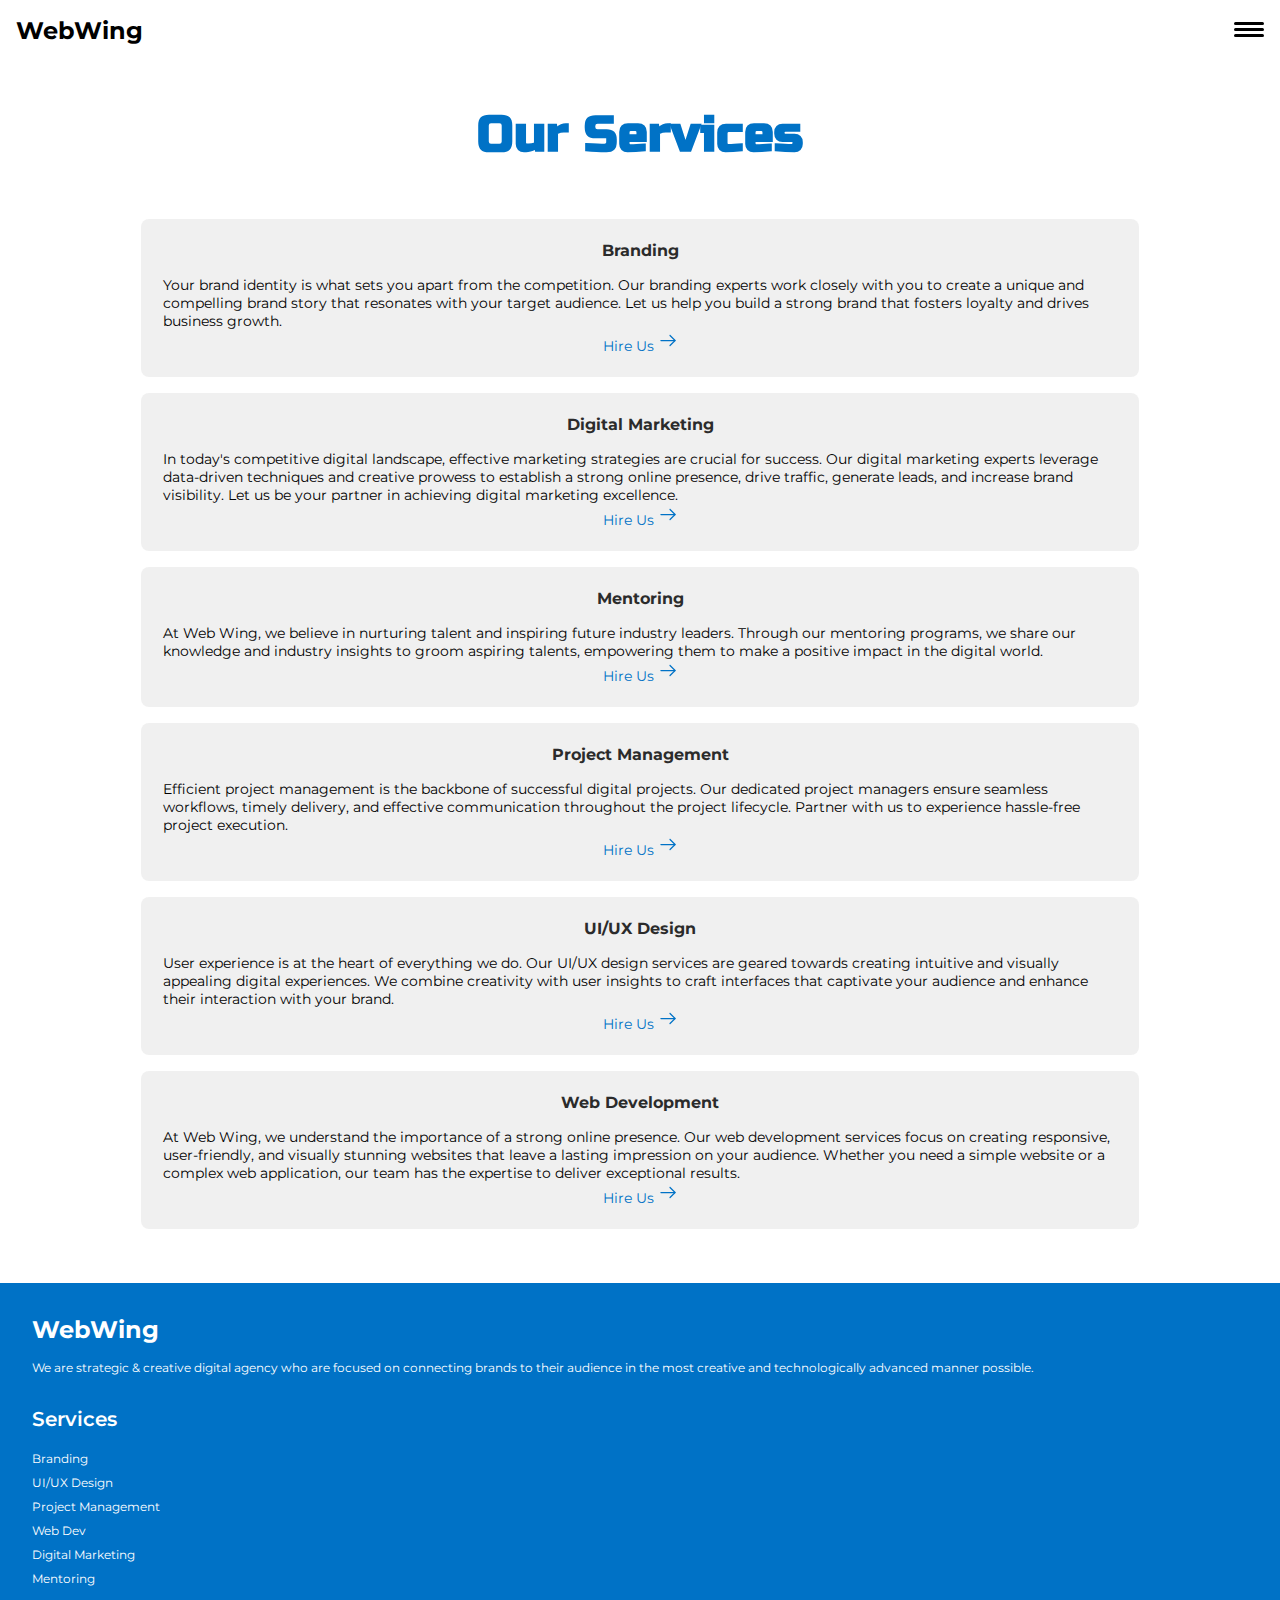
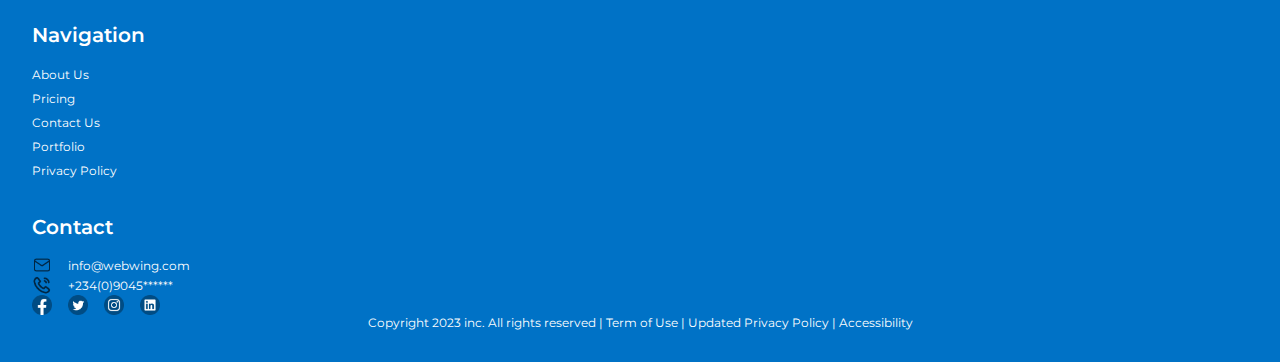
<file: services.html>
<!DOCTYPE html>
<html lang="en">
  <head>
    <meta charset="UTF-8" />
    <meta name="viewport" content="width=device-width, initial-scale=1.0" />
    <link rel="stylesheet" href="/style.css" />
    <title>WebWing - Services</title>
  </head>

  <body>
    <header>
      <div>
        <nav>
          <a href="index.html"><h4>WebWing</h4></a>

          <ul class="nav_menu">
            <li><a href="/about.html">About Us</a></li>
            <li><a href="/services.html">Our services</a></li>
            <li><a href="/project.html">Projects</a></li>
            <li><a href="/pricing.html">Pricing</a></li>
          </ul>

          <div class="hamburger">
            <div class="line"></div>
            <div class="line"></div>
            <div class="line"></div>
          </div>

          <button class="header_button">Start project</button>
        </nav>
      </div>
    </header>
    <div class="container" id="general-body">
      <div class="container" id="inpage-header">
        <h1 class="primary-color">Our Services</h1>
      </div>

      <div class="mg-topBotton p-xlarge" id="content">
        <div
          class="container mg-topBotton"
          style="background-color: #e2e2e280; border-radius: 8px"
          id="first-section"
        >
          <h4 class="p-large mg-bottom" style="color: #2b2b2b">Branding</h4>
          <p class="p-medium">
            Your brand identity is what sets you apart from the competition. Our
            branding experts work closely with you to create a unique and
            compelling brand story that resonates with your target audience. Let
            us help you build a strong brand that fosters loyalty and drives
            business growth.
          </p>

          <div class="p-medium primary-color">
            <span>Hire Us</span>
            <svg
              xmlns="http://www.w3.org/2000/svg"
              width="20"
              height="21"
              viewBox="0 0 20 21"
              fill="none"
            >
              <path
                d="M12.0253 16.1834C11.8669 16.1834 11.7086 16.1251 11.5836 16.0001C11.3419 15.7584 11.3419 15.3584 11.5836 15.1168L16.2003 10.5001L11.5836 5.88343C11.3419 5.64176 11.3419 5.24176 11.5836 5.0001C11.8253 4.75843 12.2253 4.75843 12.4669 5.0001L17.5253 10.0584C17.7669 10.3001 17.7669 10.7001 17.5253 10.9418L12.4669 16.0001C12.3419 16.1251 12.1836 16.1834 12.0253 16.1834Z"
                fill="#0072C6"
              />
              <path
                d="M16.942 11.125H2.91699C2.57533 11.125 2.29199 10.8417 2.29199 10.5C2.29199 10.1583 2.57533 9.875 2.91699 9.875H16.942C17.2837 9.875 17.567 10.1583 17.567 10.5C17.567 10.8417 17.2837 11.125 16.942 11.125Z"
                fill="#0072C6"
              />
            </svg>
          </div>
        </div>

        <div
          class="container mg-topBotton"
          style="background-color: #e2e2e280; border-radius: 8px"
          id="second-section"
        >
          <h4 class="p-large mg-bottom" style="color: #2b2b2b">
            Digital Marketing
          </h4>
          <p class="p-medium">
            In today's competitive digital landscape, effective marketing
            strategies are crucial for success. Our digital marketing experts
            leverage data-driven techniques and creative prowess to establish a
            strong online presence, drive traffic, generate leads, and increase
            brand visibility. Let us be your partner in achieving digital
            marketing excellence.
          </p>

          <div class="p-medium primary-color">
            <span>Hire Us</span>
            <svg
              xmlns="http://www.w3.org/2000/svg"
              width="20"
              height="21"
              viewBox="0 0 20 21"
              fill="none"
            >
              <path
                d="M12.0253 16.1834C11.8669 16.1834 11.7086 16.1251 11.5836 16.0001C11.3419 15.7584 11.3419 15.3584 11.5836 15.1168L16.2003 10.5001L11.5836 5.88343C11.3419 5.64176 11.3419 5.24176 11.5836 5.0001C11.8253 4.75843 12.2253 4.75843 12.4669 5.0001L17.5253 10.0584C17.7669 10.3001 17.7669 10.7001 17.5253 10.9418L12.4669 16.0001C12.3419 16.1251 12.1836 16.1834 12.0253 16.1834Z"
                fill="#0072C6"
              />
              <path
                d="M16.942 11.125H2.91699C2.57533 11.125 2.29199 10.8417 2.29199 10.5C2.29199 10.1583 2.57533 9.875 2.91699 9.875H16.942C17.2837 9.875 17.567 10.1583 17.567 10.5C17.567 10.8417 17.2837 11.125 16.942 11.125Z"
                fill="#0072C6"
              />
            </svg>
          </div>
        </div>

        <div
          class="container mg-topBotton"
          style="background-color: #e2e2e280; border-radius: 8px"
          id="third-section"
        >
          <h4 class="p-large mg-bottom" style="color: #2b2b2b">Mentoring</h4>
          <p class="p-medium">
            At Web Wing, we believe in nurturing talent and inspiring future
            industry leaders. Through our mentoring programs, we share our
            knowledge and industry insights to groom aspiring talents,
            empowering them to make a positive impact in the digital world.
          </p>

          <div class="p-medium primary-color" style="justify-content: center">
            <span>Hire Us</span>
            <svg
              xmlns="http://www.w3.org/2000/svg"
              width="20"
              height="21"
              viewBox="0 0 20 21"
              fill="none"
            >
              <path
                d="M12.0253 16.1834C11.8669 16.1834 11.7086 16.1251 11.5836 16.0001C11.3419 15.7584 11.3419 15.3584 11.5836 15.1168L16.2003 10.5001L11.5836 5.88343C11.3419 5.64176 11.3419 5.24176 11.5836 5.0001C11.8253 4.75843 12.2253 4.75843 12.4669 5.0001L17.5253 10.0584C17.7669 10.3001 17.7669 10.7001 17.5253 10.9418L12.4669 16.0001C12.3419 16.1251 12.1836 16.1834 12.0253 16.1834Z"
                fill="#0072C6"
              />
              <path
                d="M16.942 11.125H2.91699C2.57533 11.125 2.29199 10.8417 2.29199 10.5C2.29199 10.1583 2.57533 9.875 2.91699 9.875H16.942C17.2837 9.875 17.567 10.1583 17.567 10.5C17.567 10.8417 17.2837 11.125 16.942 11.125Z"
                fill="#0072C6"
              />
            </svg>
          </div>
        </div>

        <div
          class="container mg-topBotton"
          style="background-color: #e2e2e280; border-radius: 8px"
          id="fourth-section"
        >
          <h4 class="p-large mg-bottom" style="color: #2b2b2b">
            Project Management
          </h4>
          <p class="p-medium">
            Efficient project management is the backbone of successful digital
            projects. Our dedicated project managers ensure seamless workflows,
            timely delivery, and effective communication throughout the project
            lifecycle. Partner with us to experience hassle-free project
            execution.
          </p>

          <div class="p-medium primary-color">
            <span>Hire Us</span>
            <svg
              xmlns="http://www.w3.org/2000/svg"
              width="20"
              height="21"
              viewBox="0 0 20 21"
              fill="none"
            >
              <path
                d="M12.0253 16.1834C11.8669 16.1834 11.7086 16.1251 11.5836 16.0001C11.3419 15.7584 11.3419 15.3584 11.5836 15.1168L16.2003 10.5001L11.5836 5.88343C11.3419 5.64176 11.3419 5.24176 11.5836 5.0001C11.8253 4.75843 12.2253 4.75843 12.4669 5.0001L17.5253 10.0584C17.7669 10.3001 17.7669 10.7001 17.5253 10.9418L12.4669 16.0001C12.3419 16.1251 12.1836 16.1834 12.0253 16.1834Z"
                fill="#0072C6"
              />
              <path
                d="M16.942 11.125H2.91699C2.57533 11.125 2.29199 10.8417 2.29199 10.5C2.29199 10.1583 2.57533 9.875 2.91699 9.875H16.942C17.2837 9.875 17.567 10.1583 17.567 10.5C17.567 10.8417 17.2837 11.125 16.942 11.125Z"
                fill="#0072C6"
              />
            </svg>
          </div>
        </div>

        <div
          class="container mg-topBotton"
          style="background-color: #e2e2e280; border-radius: 8px"
          id="fifth-section"
        >
          <h4 class="p-large mg-bottom" style="color: #2b2b2b">UI/UX Design</h4>
          <p class="p-medium">
            User experience is at the heart of everything we do. Our UI/UX
            design services are geared towards creating intuitive and visually
            appealing digital experiences. We combine creativity with user
            insights to craft interfaces that captivate your audience and
            enhance their interaction with your brand.
          </p>

          <div class="p-medium primary-color">
            <span>Hire Us</span>
            <svg
              xmlns="http://www.w3.org/2000/svg"
              width="20"
              height="21"
              viewBox="0 0 20 21"
              fill="none"
            >
              <path
                d="M12.0253 16.1834C11.8669 16.1834 11.7086 16.1251 11.5836 16.0001C11.3419 15.7584 11.3419 15.3584 11.5836 15.1168L16.2003 10.5001L11.5836 5.88343C11.3419 5.64176 11.3419 5.24176 11.5836 5.0001C11.8253 4.75843 12.2253 4.75843 12.4669 5.0001L17.5253 10.0584C17.7669 10.3001 17.7669 10.7001 17.5253 10.9418L12.4669 16.0001C12.3419 16.1251 12.1836 16.1834 12.0253 16.1834Z"
                fill="#0072C6"
              />
              <path
                d="M16.942 11.125H2.91699C2.57533 11.125 2.29199 10.8417 2.29199 10.5C2.29199 10.1583 2.57533 9.875 2.91699 9.875H16.942C17.2837 9.875 17.567 10.1583 17.567 10.5C17.567 10.8417 17.2837 11.125 16.942 11.125Z"
                fill="#0072C6"
              />
            </svg>
          </div>
        </div>

        <div
          class="container mg-topBotton"
          style="background-color: #e2e2e280; border-radius: 8px"
          id="sixth-section"
        >
          <h4 class="p-large mg-bottom" style="color: #2b2b2b">
            Web Development
          </h4>
          <p class="p-medium">
            At Web Wing, we understand the importance of a strong online
            presence. Our web development services focus on creating responsive,
            user-friendly, and visually stunning websites that leave a lasting
            impression on your audience. Whether you need a simple website or a
            complex web application, our team has the expertise to deliver
            exceptional results.
          </p>

          <div class="p-medium primary-color">
            <span>Hire Us</span>
            <svg
              xmlns="http://www.w3.org/2000/svg"
              width="20"
              height="21"
              viewBox="0 0 20 21"
              fill="none"
            >
              <path
                d="M12.0253 16.1834C11.8669 16.1834 11.7086 16.1251 11.5836 16.0001C11.3419 15.7584 11.3419 15.3584 11.5836 15.1168L16.2003 10.5001L11.5836 5.88343C11.3419 5.64176 11.3419 5.24176 11.5836 5.0001C11.8253 4.75843 12.2253 4.75843 12.4669 5.0001L17.5253 10.0584C17.7669 10.3001 17.7669 10.7001 17.5253 10.9418L12.4669 16.0001C12.3419 16.1251 12.1836 16.1834 12.0253 16.1834Z"
                fill="#0072C6"
              />
              <path
                d="M16.942 11.125H2.91699C2.57533 11.125 2.29199 10.8417 2.29199 10.5C2.29199 10.1583 2.57533 9.875 2.91699 9.875H16.942C17.2837 9.875 17.567 10.1583 17.567 10.5C17.567 10.8417 17.2837 11.125 16.942 11.125Z"
                fill="#0072C6"
              />
            </svg>
          </div>
        </div>
      </div>
    </div>
    <footer>
      <div class="footer-links">
        <div>
          <a href="index.html"><h4>WebWing</h4></a>
          <p class="p-small mg-top">
            We are strategic & creative digital agency who are focused on
            connecting brands to their audience in the most creative and
            technologically advanced manner possible.
          </p>
        </div>

        <div>
          <h6>Services</h6>
          <ul>
            <li class="p-small"><a href="#">Branding</a></li>
            <li class="p-small"><a href="#">UI/UX Design</a></li>
            <li class="p-small"><a href="#">Project Management</a></li>
            <li class="p-small"><a href="#">Web Dev</a></li>
            <li class="p-small"><a href="#">Digital Marketing</a></li>
            <li class="p-small"><a href="#">Mentoring</a></li>
          </ul>
        </div>

        <div>
          <h6>Navigation</h6>
          <ul>
            <li class="p-small"><a href="about.html">About Us</a></li>
            <li class="p-small"><a href="pricing.html">Pricing </a></li>
            <li class="p-small">
              <a href="contact.html">Contact Us</a>
            </li>
            <li class="p-small"><a href="project.html">Portfolio</a></li>
            <li class="p-small">
              <a href="/privacy.html">Privacy Policy</a>
            </li>
          </ul>
        </div>

        <div>
          <h6>Contact</h6>
          <div class="cont mg-top">
            <img src="../images/tabler_mail.png" alt="" />
            <p class="p-small">info@webwing.com</p>
          </div>
          <div class="cont">
            <img src="../images/mingcute_phone-call-line.png" alt="" />
            <p class="p-small">+234(0)9045******</p>
          </div>

          <div class="cont">
            <img src="../images/Facebook.png" alt="" />
            <img src="../images/Twitter.png" alt="" />
            <img src="../images/Instagram.png" alt="" />
            <img src="../images/LinkedIn.png" alt="" />
          </div>
        </div>
      </div>
      <div class="footer-copywright">
        <p class="p-small">
          Copyright 2023 inc. All rights reserved | Term of Use | Updated
          Privacy Policy | Accessibility
        </p>
      </div>
    </footer>
    <script src="/main.js"></script>
  </body>
</html>
</file>
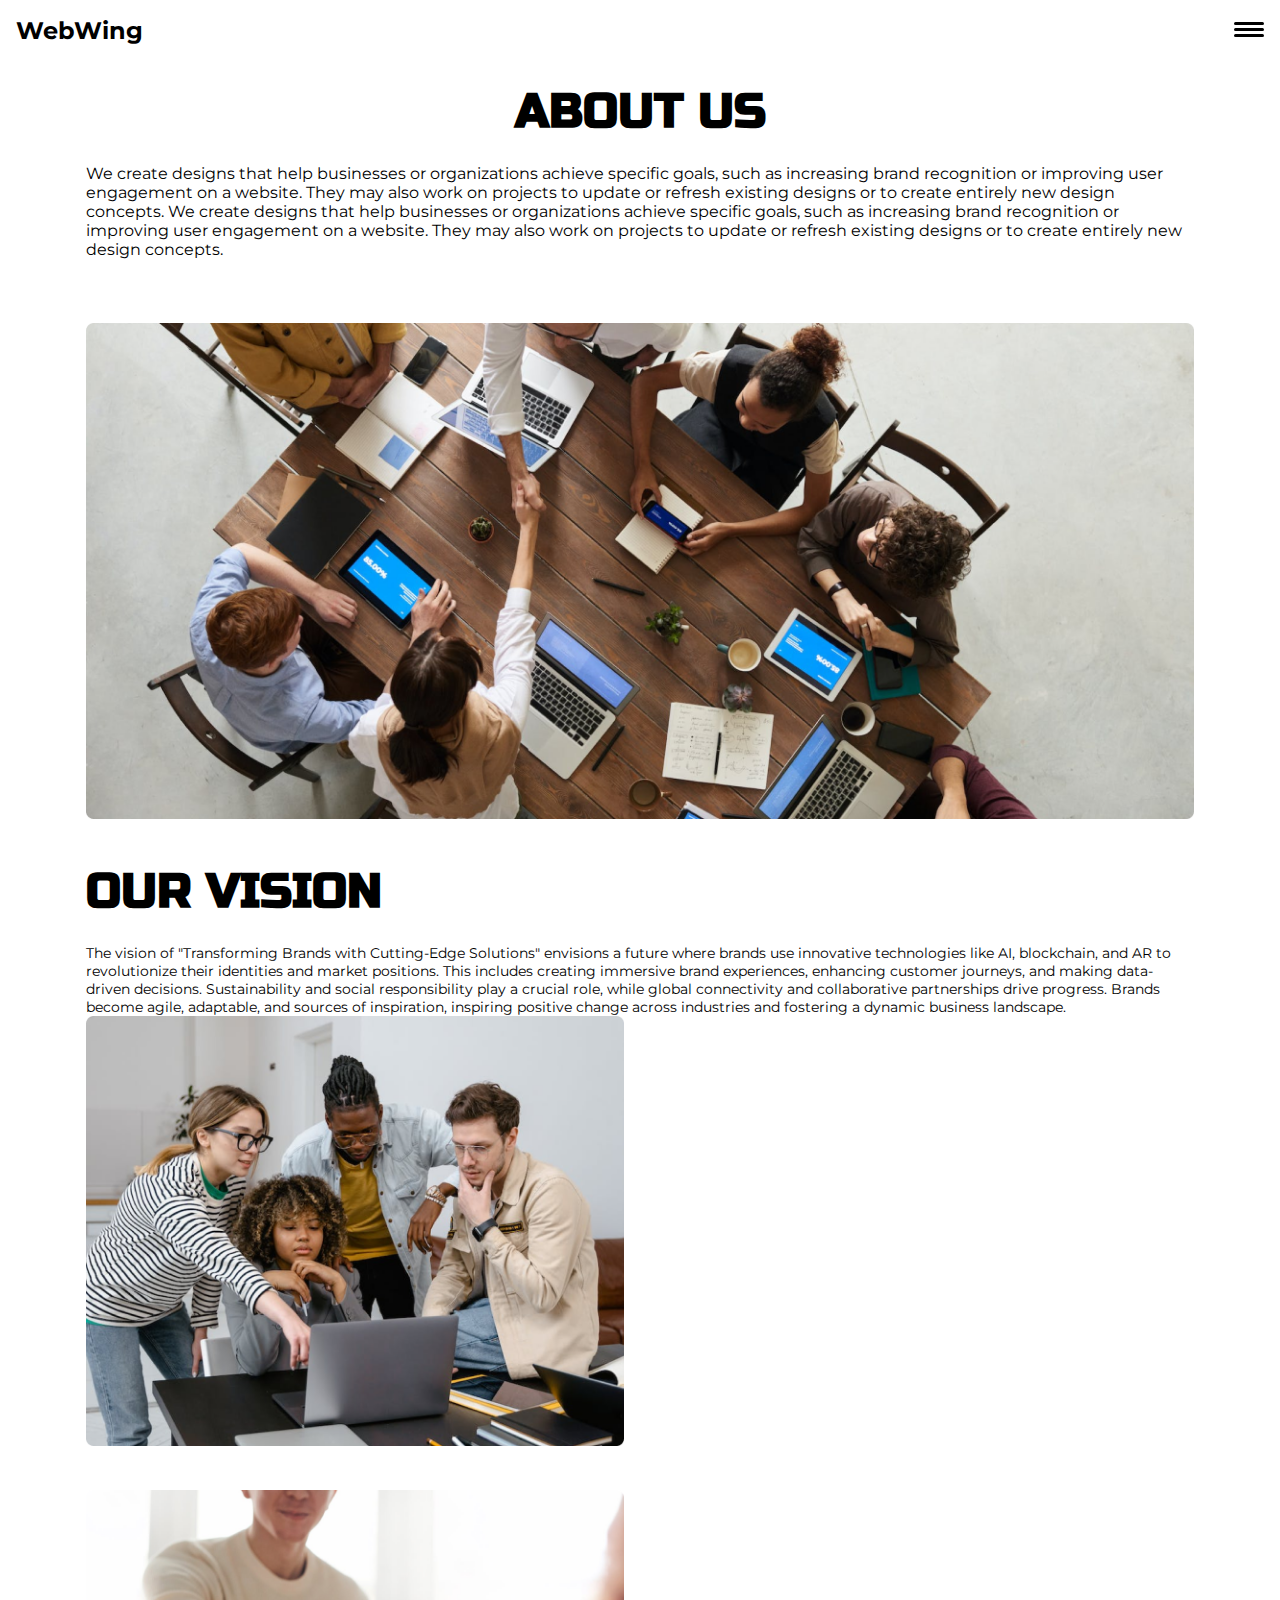
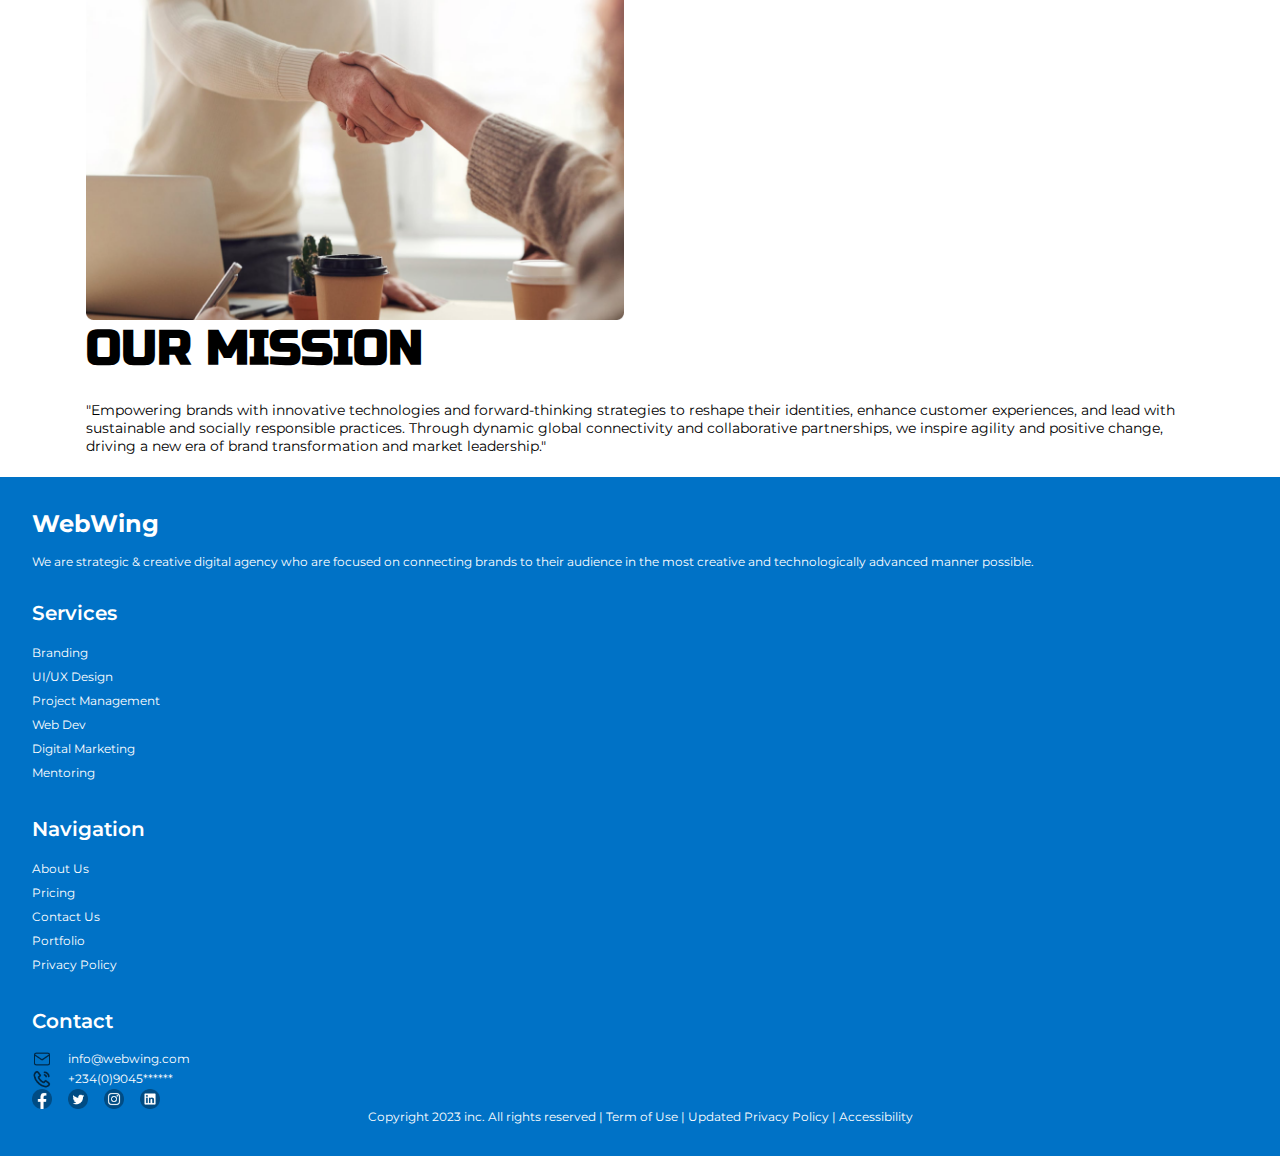
<file: pages/about.html>
<!DOCTYPE html>
<html lang="en">
  <head>
    <meta charset="UTF-8" />
    <meta name="viewport" content="width=device-width, initial-scale=1.0" />

    <link rel="stylesheet" href="/style.css" />
    <link rel="stylesheet" href="/about.css" />
    <title>Wing - About Us</title>
  </head>
  <body>
    <!-- header isto be used for the navbar -->
    <header>
      <div>
        <nav>
          <a href="index.html"><h4>WebWing</h4></a>

          <ul class="nav_menu">
            <li><a href="/pages/about.html">About Us</a></li>
            <li><a href="/pages/services.html">Our services</a></li>
            <li><a href="/pages/project.html">Projects</a></li>
            <li><a href="/pages/pricing.html">Pricing</a></li>
          </ul>

          <div class="hamburger">
            <div class="line"></div>
            <div class="line"></div>
            <div class="line"></div>
          </div>

          <button class="header_button">Start project</button>
        </nav>
      </div>
    </header>

    <!-- the main section on this page -->
    <main class="container">
      <div class="about-wrapper">
        <div class="about-us">
          <h2>ABOUT US</h2>

          <p>
            We create designs that help businesses or organizations achieve
            specific goals, such as increasing brand recognition or improving
            user engagement on a website. They may also work on projects to
            update or refresh existing designs or to create entirely new design
            concepts. We create designs that help businesses or organizations
            achieve specific goals, such as increasing brand recognition or
            improving user engagement on a website. They may also work on
            projects to update or refresh existing designs or to create entirely
            new design concepts.
          </p>
        </div>
        <img src="/images/about-head.png" alt="hero-section image" />
      </div>
    </main>

    <!-- this section for the vision statement -->
    <section class="container">
      <div class="vision">
        <div class="text">
          <h2>OUR VISION</h2>
          <p class="p-medium">
            The vision of "Transforming Brands with Cutting-Edge Solutions"
            envisions a future where brands use innovative technologies like AI,
            blockchain, and AR to revolutionize their identities and market
            positions. This includes creating immersive brand experiences,
            enhancing customer journeys, and making data-driven decisions.
            Sustainability and social responsibility play a crucial role, while
            global connectivity and collaborative partnerships drive progress.
            Brands become agile, adaptable, and sources of inspiration,
            inspiring positive change across industries and fostering a dynamic
            business landscape.
          </p>
        </div>
        <div>
          <img src="/images/about-vision.png" alt="mission representation" />
        </div>
      </div>
    </section>

    <!-- a section for the mission statement -->
    <section class="container mission">
      <div class="vision2">
        <div>
          <img src="/images/about-mission.png" alt="vision representation" />
        </div>
        <div class="text">
          <h2>OUR MISSION</h2>
          <p class="p-medium">
            "Empowering brands with innovative technologies and forward-thinking
            strategies to reshape their identities, enhance customer
            experiences, and lead with sustainable and socially responsible
            practices. Through dynamic global connectivity and collaborative
            partnerships, we inspire agility and positive change, driving a new
            era of brand transformation and market leadership."
          </p>
        </div>
      </div>
    </section>
    <footer>
      <div class="footer-links">
        <div>
          <h4>WebWing</h4>
          <p class="p-small mg-top">
            We are strategic & creative digital agency who are focused on
            connecting brands to their audience in the most creative and
            technologically advanced manner possible.
          </p>
        </div>

        <div>
          <h6>Services</h6>
          <ul>
            <li class="p-small"><a href="#">Branding</a></li>
            <li class="p-small"><a href="#">UI/UX Design</a></li>
            <li class="p-small"><a href="#">Project Management</a></li>
            <li class="p-small"><a href="#">Web Dev</a></li>
            <li class="p-small"><a href="#">Digital Marketing</a></li>
            <li class="p-small"><a href="#">Mentoring</a></li>
          </ul>
        </div>

        <div>
          <h6>Navigation</h6>
          <ul>
            <li class="p-small"><a href="/pages/about.html">About Us</a></li>
            <li class="p-small"><a href="/pages/pricing.html">Pricing </a></li>
            <li class="p-small">
              <a href="/pages/contact.html">Contact Us</a>
            </li>
            <li class="p-small"><a href="/pages/project.html">Portfolio</a></li>
            <li class="p-small">
              <a href="/pages/privacy.html">Privacy Policy</a>
            </li>
          </ul>
        </div>

        <div>
          <h6>Contact</h6>
          <div class="cont mg-top">
            <img src="/images/tabler_mail.png" alt="" />
            <p class="p-small">info@webwing.com</p>
          </div>
          <div class="cont">
            <img src="/images/mingcute_phone-call-line.png" alt="" />
            <p class="p-small">+234(0)9045******</p>
          </div>

          <div class="cont">
            <img src="/images/Facebook.png" alt="" />
            <img src="/images/Twitter.png" alt="" />
            <img src="/images/Instagram.png" alt="" />
            <img src="/images/LinkedIn.png" alt="" />
          </div>
        </div>
      </div>
      <div class="footer-copywright">
        <p class="p-small">
          Copyright 2023 inc. All rights reserved | Term of Use | Updated
          Privacy Policy | Accessibility
        </p>
      </div>
    </footer>
    <script src="/main.js"></script>
  </body>
</html>
</file>
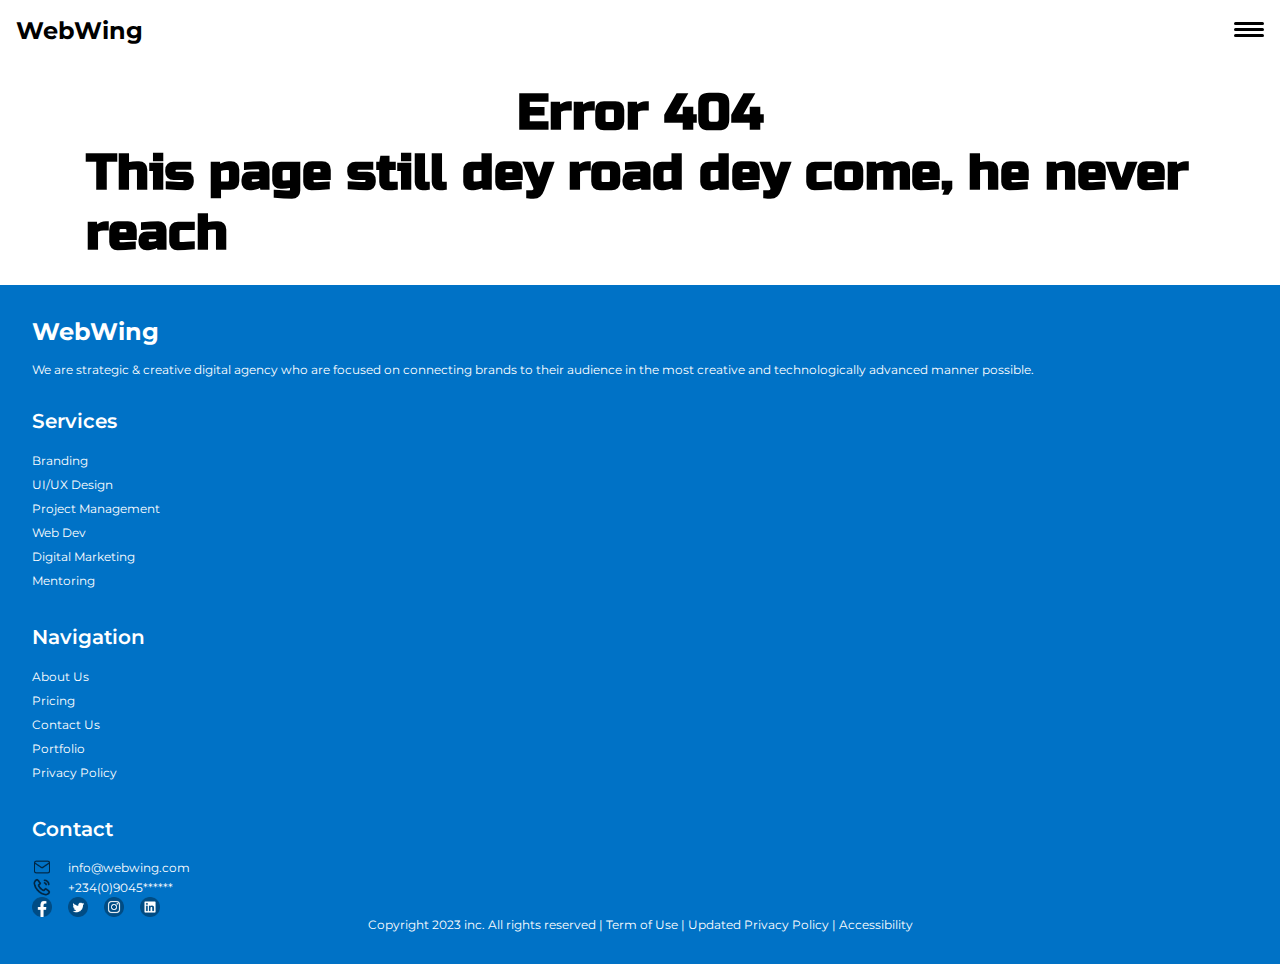
<file: pages/pricing.html>
<!DOCTYPE html>
<html lang="en">
  <head>
    <meta charset="UTF-8" />
    <meta name="viewport" content="width=device-width, initial-scale=1.0" />
    <title>WebWing - Pricing</title>
    <link rel="stylesheet" href="../style.css" />
  </head>
  <body>
    <header>
      <div>
        <nav>
          <a href="index.html"><h4>WebWing</h4></a>

          <ul class="nav_menu">
            <li><a href="/pages/about.html">About Us</a></li>
            <li><a href="/pages/services.html">Our services</a></li>
            <li><a href="/pages/project.html">Projects</a></li>
            <li><a href="/pages/pricing.html">Pricing</a></li>
          </ul>

          <div class="hamburger">
            <div class="line"></div>
            <div class="line"></div>
            <div class="line"></div>
          </div>

          <button class="header_button">Start project</button>
        </nav>
      </div>
    </header>

    <main>
      <section class="container">
        <h1>Error 404</h1>
        <h1>This page still dey road dey come, he never reach</h1>
      </section>
    </main>
    <footer>
      <div class="footer-links">
        <div>
          <h4>WebWing</h4>
          <p class="p-small mg-top">
            We are strategic & creative digital agency who are focused on
            connecting brands to their audience in the most creative and
            technologically advanced manner possible.
          </p>
        </div>

        <div>
          <h6>Services</h6>
          <ul>
            <li class="p-small"><a href="#">Branding</a></li>
            <li class="p-small"><a href="#">UI/UX Design</a></li>
            <li class="p-small"><a href="#">Project Management</a></li>
            <li class="p-small"><a href="#">Web Dev</a></li>
            <li class="p-small"><a href="#">Digital Marketing</a></li>
            <li class="p-small"><a href="#">Mentoring</a></li>
          </ul>
        </div>

        <div>
          <h6>Navigation</h6>
          <ul>
            <li class="p-small"><a href="/pages/about.html">About Us</a></li>
            <li class="p-small"><a href="/pages/pricing.html">Pricing </a></li>
            <li class="p-small">
              <a href="/pages/contact.html">Contact Us</a>
            </li>
            <li class="p-small"><a href="/pages/project.html">Portfolio</a></li>
            <li class="p-small">
              <a href="/pages/privacy.html">Privacy Policy</a>
            </li>
          </ul>
        </div>

        <div>
          <h6>Contact</h6>
          <div class="cont mg-top">
            <img src="/images/tabler_mail.png" alt="" />
            <p class="p-small">info@webwing.com</p>
          </div>
          <div class="cont">
            <img src="/images/mingcute_phone-call-line.png" alt="" />
            <p class="p-small">+234(0)9045******</p>
          </div>

          <div class="cont">
            <img src="/images/Facebook.png" alt="" />
            <img src="/images/Twitter.png" alt="" />
            <img src="/images/Instagram.png" alt="" />
            <img src="/images/LinkedIn.png" alt="" />
          </div>
        </div>
      </div>
      <div class="footer-copywright">
        <p class="p-small">
          Copyright 2023 inc. All rights reserved | Term of Use | Updated
          Privacy Policy | Accessibility
        </p>
      </div>
    </footer>
    <script src="C:\Users\hp\group proj\Digital-Agency-Project-Geek-Hive\main.js"></script>
  </body>
</html>
</file>
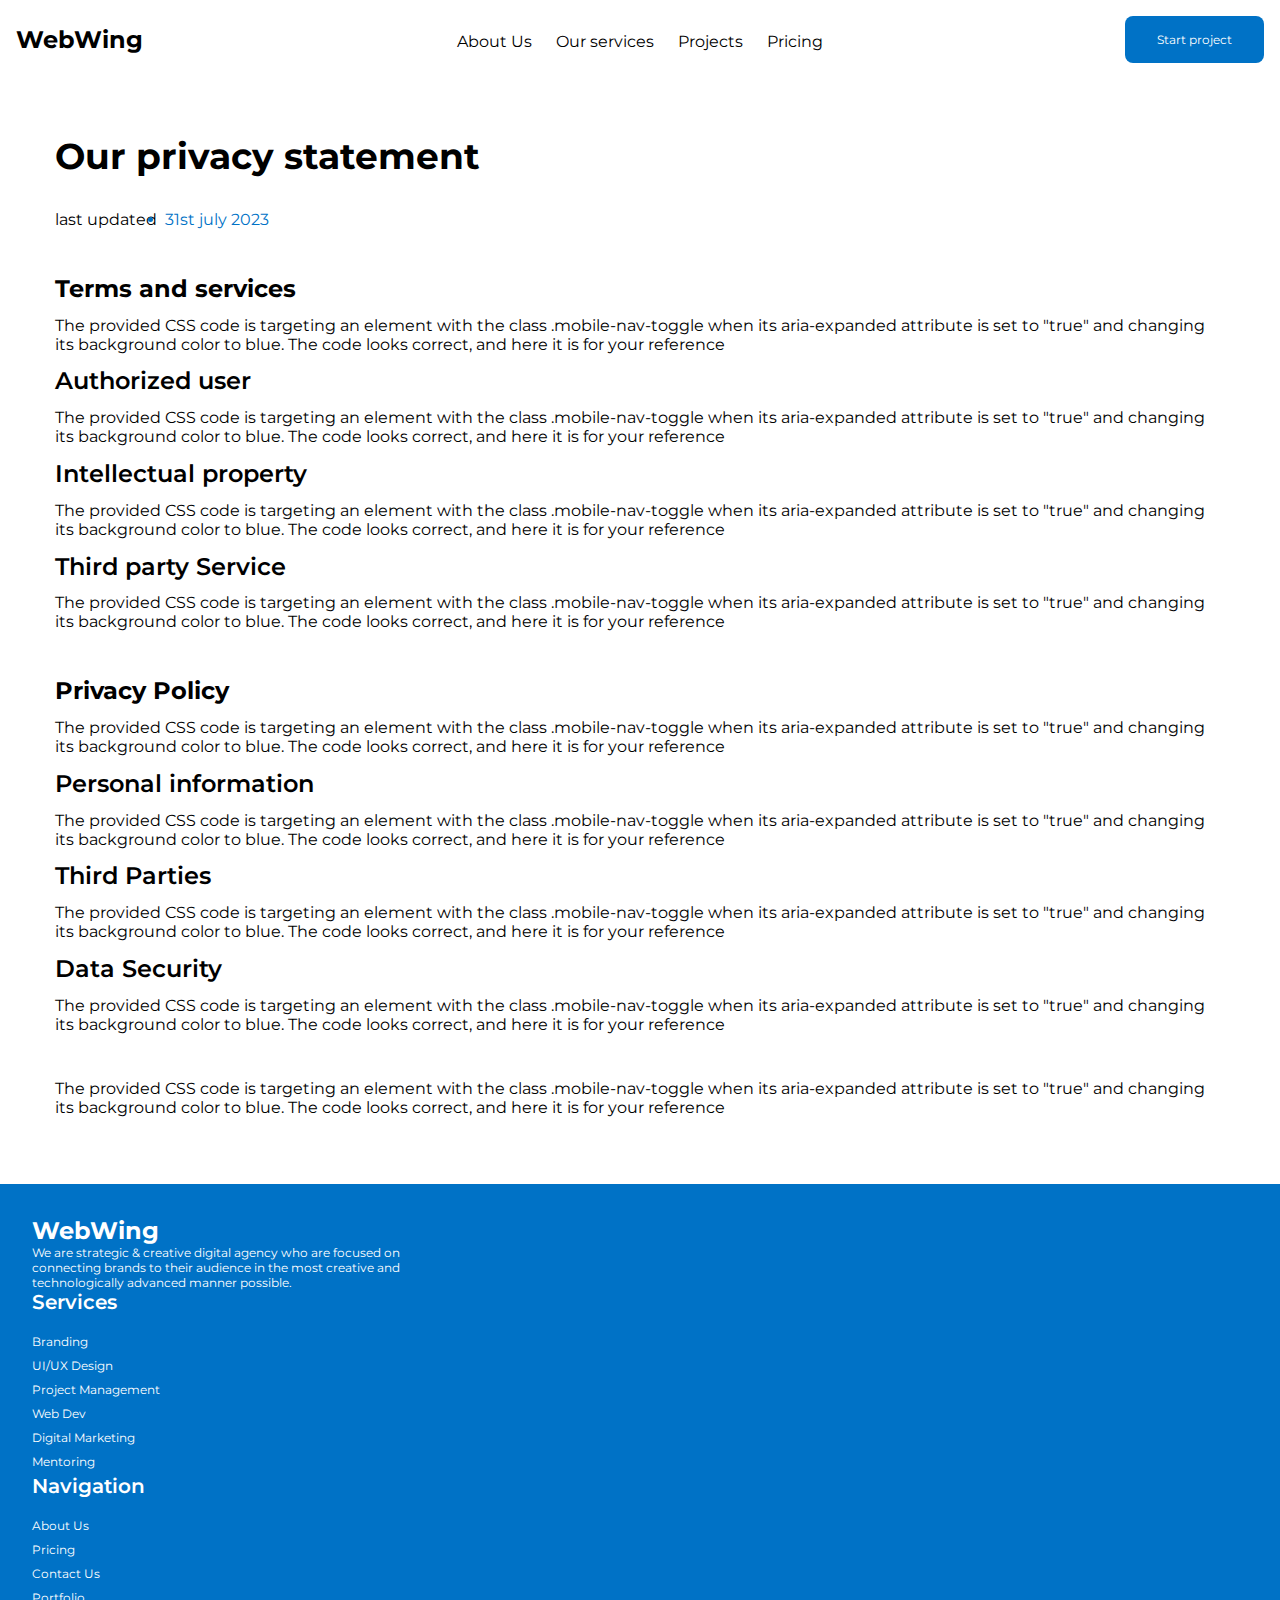
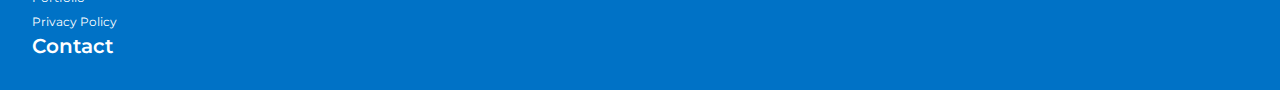
<file: pages/privacy.html>
<!DOCTYPE html>

    <head>
        <meta charset="utf-8">
        <meta http-equiv="X-UA-Compatible" content="IE=edge">
        <title>WebWing - Privacy Statement</title>
        <meta name="description" content="">
        <meta name="viewport" content="width=device-width, initial-scale=1">
        <link rel="stylesheet" href="../privacy.css" />
    </head>
    <body>
        <header>
            <div>
              <nav>
             <a href="index.html"><h4>WebWing</h4></a>
      
                <ul class="nav_menu">
                  <li><a href="/pages/about.html">About Us</a></li>
                  <li><a href="/pages/services.html">Our services</a></li>
                  <li><a href="/pages/project.html">Projects</a></li>
                  <li><a href="/pages/pricing.html">Pricing</a></li>
                </ul>
      
                <div class="hamburger">
                  <div class="line"></div>
                  <div class="line"></div>
                  <div class="line"></div>
                </div>
      
                <button class="header_button">Start project</button>
              </nav>
            </div>
          </header>
          <main>
                <div class="upper">
                    <h3>Our privacy statement</h3>
                    <div class="pt"><p>last updated <li class="margin"><a href="">31st july 2023</a></div>
                    <div class="ptt">
                        <h4>Terms and services</h4>

                        <p class="para">The provided CSS code is targeting an element with the class .mobile-nav-toggle when its aria-expanded attribute is set to "true" and changing its background color to blue. The code looks correct, and here it is for your reference</p>
                        <h5>Authorized user</h5>
                        <p class="para">The provided CSS code is targeting an element with the class .mobile-nav-toggle when its aria-expanded attribute is set to "true" and changing its background color to blue. The code looks correct, and here it is for your reference</p>
                        <h5>Intellectual property</h5>
                        <p class="para">The provided CSS code is targeting an element with the class .mobile-nav-toggle when its aria-expanded attribute is set to "true" and changing its background color to blue. The code looks correct, and here it is for your reference</p>
                        <h5>Third party Service</h5>
                        <p class="para">The provided CSS code is targeting an element with the class .mobile-nav-toggle when its aria-expanded attribute is set to "true" and changing its background color to blue. The code looks correct, and here it is for your reference</p>
                    </div>
                    <div class="ptt">
                        <h4>Privacy Policy</h4>

                        <p class="para">The provided CSS code is targeting an element with the class .mobile-nav-toggle when its aria-expanded attribute is set to "true" and changing its background color to blue. The code looks correct, and here it is for your reference</p>
                        <h5>Personal information</h5>
                        <p class="para">The provided CSS code is targeting an element with the class .mobile-nav-toggle when its aria-expanded attribute is set to "true" and changing its background color to blue. The code looks correct, and here it is for your reference</p>
                        <h5>Third Parties</h5>
                        <p class="para">The provided CSS code is targeting an element with the class .mobile-nav-toggle when its aria-expanded attribute is set to "true" and changing its background color to blue. The code looks correct, and here it is for your reference</p>
                        <h5>Data Security</h5>
                        <p class="para">The provided CSS code is targeting an element with the class .mobile-nav-toggle when its aria-expanded attribute is set to "true" and changing its background color to blue. The code looks correct, and here it is for your reference</p>
                    </div>
                    <p class="para">The provided CSS code is targeting an element with the class .mobile-nav-toggle when its aria-expanded attribute is set to "true" and changing its background color to blue. The code looks correct, and here it is for your reference</p>

                                                  
                                       
                </div>
          </main>
          <footer>
            <div class="flexi flexii">
            <div class="box1 box2">
              <h4>WebWing</h4>
              <p class="p-small">
                We are strategic & creative digital agency who are focused on
                connecting brands to their audience in the most creative and
                technologically advanced manner possible.
              </p>
            </div>
      
            <div class="box1">
              <h6>Services</h6>
              <ul>
                <li class="p-small"><a href="#">Branding</a></li>
                <li class="p-small"><a href="#">UI/UX Design</a></li>
                <li class="p-small"><a href="#">Project Management</a></li>
                <li class="p-small"><a href="#">Web Dev</a></li>
                <li class="p-small"><a href="#">Digital Marketing</a></li>
                <li class="p-small"><a href="#">Mentoring</a></li>
              </ul>
            </div>
      
            <div class="box1">
              <h6>Navigation</h6>
              <ul>
                <li class="p-small"><a href="/pages/about.html">About Us</a></li>
                <li class="p-small"><a href="/pages/pricing.html">Pricing </a></li>
                <li class="p-small"><a href="/pages/contact.html">Contact Us</a></li>
                <li class="p-small"><a href="/pages/project.html">Portfolio</a></li>
                <li class="p-small"><a href="/pages/privacy.html">Privacy Policy</a></li>
              </ul>
            </div>
            <div class="box1">
                <h6>Contact</h6>
              </div>
            </div>
            </footer>
        
        <script src="C:\Users\hp\group proj\Digital-Agency-Project-Geek-Hive\main.js" async defer></script>
    </body>
</html>
</file>
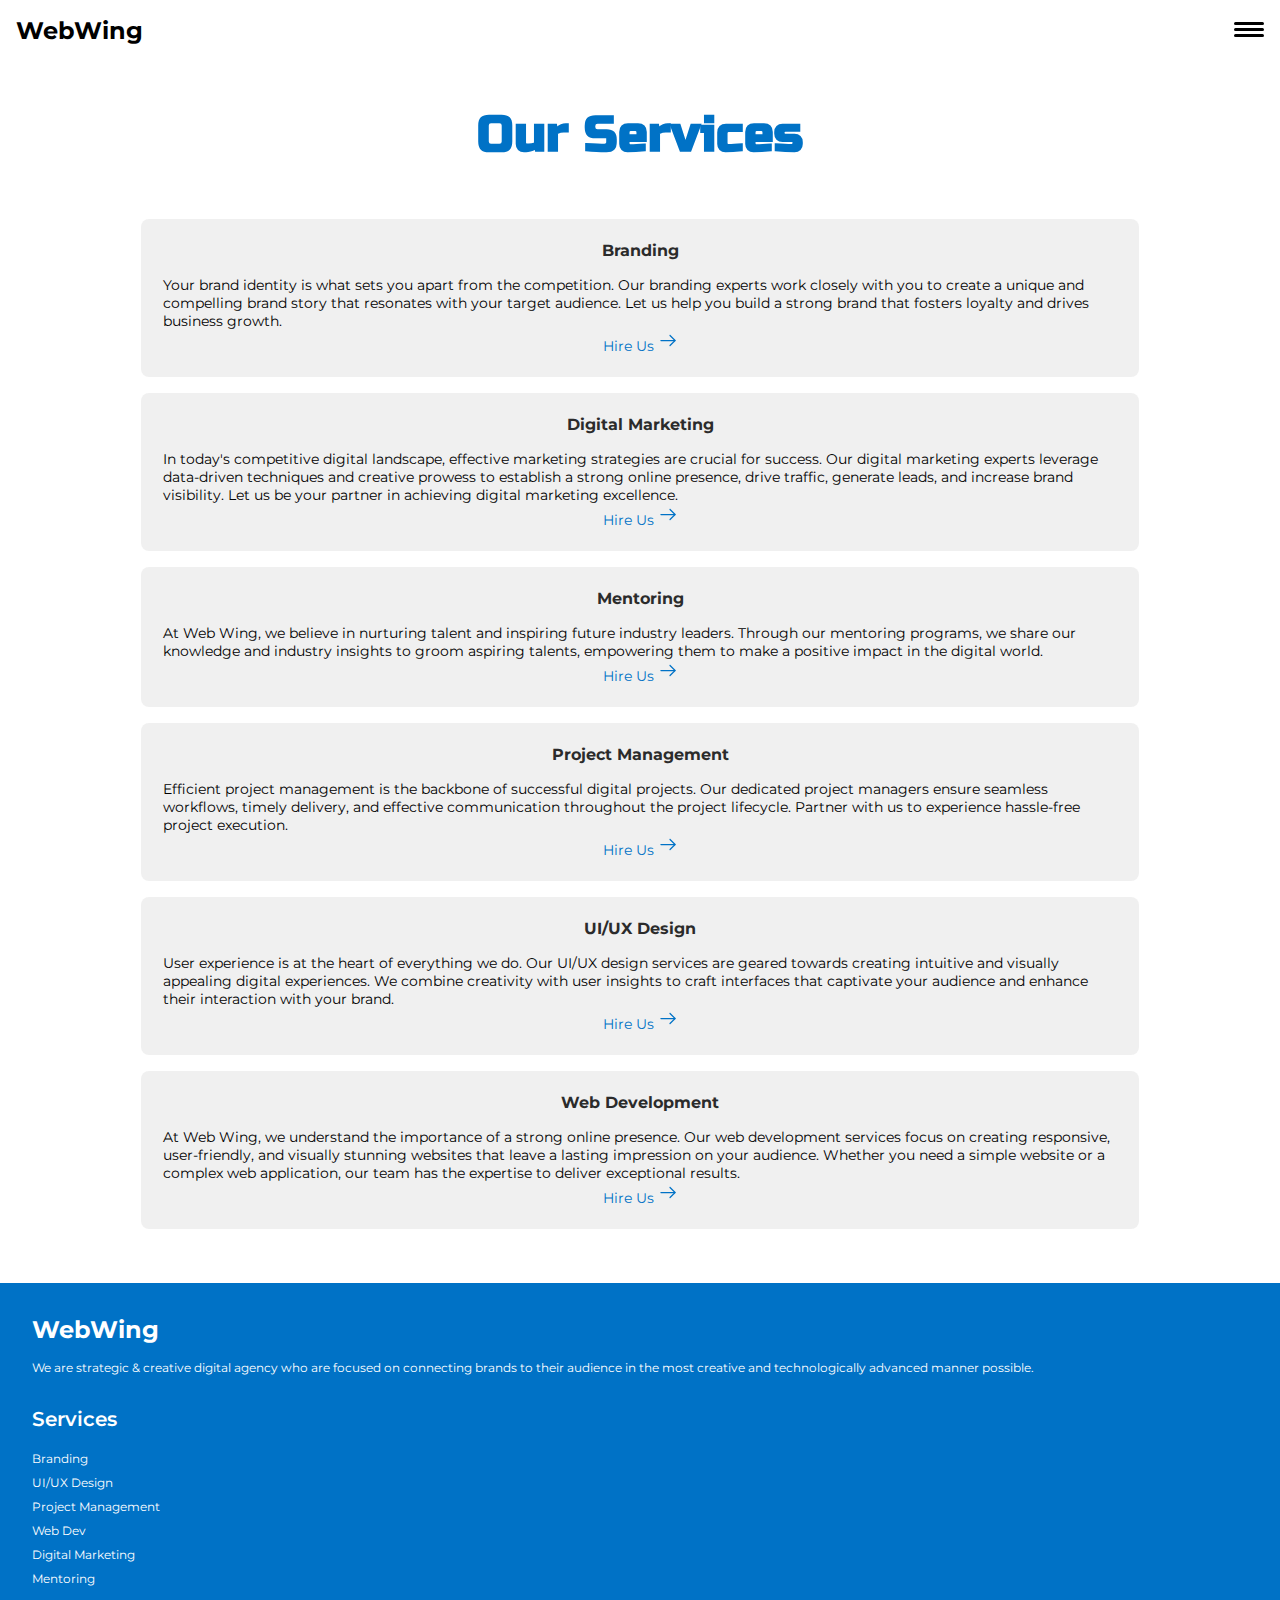
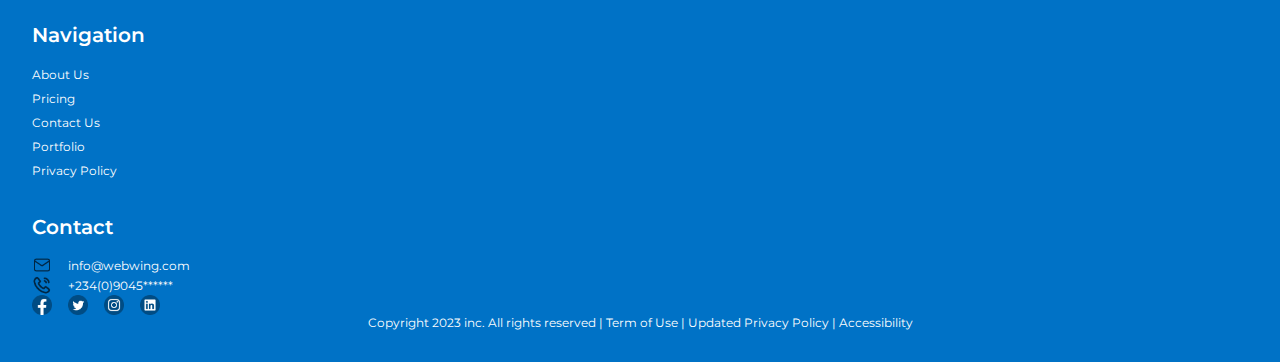
<file: pages/services.html>
<!DOCTYPE html>
<html lang="en">
  <head>
    <meta charset="UTF-8" />
    <meta name="viewport" content="width=device-width, initial-scale=1.0" />
    <link rel="stylesheet" href="/style.css" />
    <title>WebWing - Services</title>
  </head>

  <body>
    <header>
      <div>
        <nav>
          <a href="index.html"><h4>WebWing</h4></a>

          <ul class="nav_menu">
            <li><a href="/pages/about.html">About Us</a></li>
            <li><a href="/pages/services.html">Our services</a></li>
            <li><a href="/pages/project.html">Projects</a></li>
            <li><a href="/pages/pricing.html">Pricing</a></li>
          </ul>

          <div class="hamburger">
            <div class="line"></div>
            <div class="line"></div>
            <div class="line"></div>
          </div>

          <button class="header_button">Start project</button>
        </nav>
      </div>
    </header>
    <div class="container" id="general-body">
      <div class="container" id="inpage-header">
        <h1 class="primary-color">Our Services</h1>
      </div>

      <div class="mg-topBotton p-xlarge" id="content">
        <div
          class="container mg-topBotton"
          style="background-color: #e2e2e280; border-radius: 8px"
          id="first-section"
        >
          <h4 class="p-large mg-bottom" style="color: #2b2b2b">Branding</h4>
          <p class="p-medium">
            Your brand identity is what sets you apart from the competition. Our
            branding experts work closely with you to create a unique and
            compelling brand story that resonates with your target audience. Let
            us help you build a strong brand that fosters loyalty and drives
            business growth.
          </p>

          <div class="p-medium primary-color">
            <span>Hire Us</span>
            <svg
              xmlns="http://www.w3.org/2000/svg"
              width="20"
              height="21"
              viewBox="0 0 20 21"
              fill="none"
            >
              <path
                d="M12.0253 16.1834C11.8669 16.1834 11.7086 16.1251 11.5836 16.0001C11.3419 15.7584 11.3419 15.3584 11.5836 15.1168L16.2003 10.5001L11.5836 5.88343C11.3419 5.64176 11.3419 5.24176 11.5836 5.0001C11.8253 4.75843 12.2253 4.75843 12.4669 5.0001L17.5253 10.0584C17.7669 10.3001 17.7669 10.7001 17.5253 10.9418L12.4669 16.0001C12.3419 16.1251 12.1836 16.1834 12.0253 16.1834Z"
                fill="#0072C6"
              />
              <path
                d="M16.942 11.125H2.91699C2.57533 11.125 2.29199 10.8417 2.29199 10.5C2.29199 10.1583 2.57533 9.875 2.91699 9.875H16.942C17.2837 9.875 17.567 10.1583 17.567 10.5C17.567 10.8417 17.2837 11.125 16.942 11.125Z"
                fill="#0072C6"
              />
            </svg>
          </div>
        </div>

        <div
          class="container mg-topBotton"
          style="background-color: #e2e2e280; border-radius: 8px"
          id="second-section"
        >
          <h4 class="p-large mg-bottom" style="color: #2b2b2b">
            Digital Marketing
          </h4>
          <p class="p-medium">
            In today's competitive digital landscape, effective marketing
            strategies are crucial for success. Our digital marketing experts
            leverage data-driven techniques and creative prowess to establish a
            strong online presence, drive traffic, generate leads, and increase
            brand visibility. Let us be your partner in achieving digital
            marketing excellence.
          </p>

          <div class="p-medium primary-color">
            <span>Hire Us</span>
            <svg
              xmlns="http://www.w3.org/2000/svg"
              width="20"
              height="21"
              viewBox="0 0 20 21"
              fill="none"
            >
              <path
                d="M12.0253 16.1834C11.8669 16.1834 11.7086 16.1251 11.5836 16.0001C11.3419 15.7584 11.3419 15.3584 11.5836 15.1168L16.2003 10.5001L11.5836 5.88343C11.3419 5.64176 11.3419 5.24176 11.5836 5.0001C11.8253 4.75843 12.2253 4.75843 12.4669 5.0001L17.5253 10.0584C17.7669 10.3001 17.7669 10.7001 17.5253 10.9418L12.4669 16.0001C12.3419 16.1251 12.1836 16.1834 12.0253 16.1834Z"
                fill="#0072C6"
              />
              <path
                d="M16.942 11.125H2.91699C2.57533 11.125 2.29199 10.8417 2.29199 10.5C2.29199 10.1583 2.57533 9.875 2.91699 9.875H16.942C17.2837 9.875 17.567 10.1583 17.567 10.5C17.567 10.8417 17.2837 11.125 16.942 11.125Z"
                fill="#0072C6"
              />
            </svg>
          </div>
        </div>

        <div
          class="container mg-topBotton"
          style="background-color: #e2e2e280; border-radius: 8px"
          id="third-section"
        >
          <h4 class="p-large mg-bottom" style="color: #2b2b2b">Mentoring</h4>
          <p class="p-medium">
            At Web Wing, we believe in nurturing talent and inspiring future
            industry leaders. Through our mentoring programs, we share our
            knowledge and industry insights to groom aspiring talents,
            empowering them to make a positive impact in the digital world.
          </p>

          <div class="p-medium primary-color" style="justify-content: center">
            <span>Hire Us</span>
            <svg
              xmlns="http://www.w3.org/2000/svg"
              width="20"
              height="21"
              viewBox="0 0 20 21"
              fill="none"
            >
              <path
                d="M12.0253 16.1834C11.8669 16.1834 11.7086 16.1251 11.5836 16.0001C11.3419 15.7584 11.3419 15.3584 11.5836 15.1168L16.2003 10.5001L11.5836 5.88343C11.3419 5.64176 11.3419 5.24176 11.5836 5.0001C11.8253 4.75843 12.2253 4.75843 12.4669 5.0001L17.5253 10.0584C17.7669 10.3001 17.7669 10.7001 17.5253 10.9418L12.4669 16.0001C12.3419 16.1251 12.1836 16.1834 12.0253 16.1834Z"
                fill="#0072C6"
              />
              <path
                d="M16.942 11.125H2.91699C2.57533 11.125 2.29199 10.8417 2.29199 10.5C2.29199 10.1583 2.57533 9.875 2.91699 9.875H16.942C17.2837 9.875 17.567 10.1583 17.567 10.5C17.567 10.8417 17.2837 11.125 16.942 11.125Z"
                fill="#0072C6"
              />
            </svg>
          </div>
        </div>

        <div
          class="container mg-topBotton"
          style="background-color: #e2e2e280; border-radius: 8px"
          id="fourth-section"
        >
          <h4 class="p-large mg-bottom" style="color: #2b2b2b">
            Project Management
          </h4>
          <p class="p-medium">
            Efficient project management is the backbone of successful digital
            projects. Our dedicated project managers ensure seamless workflows,
            timely delivery, and effective communication throughout the project
            lifecycle. Partner with us to experience hassle-free project
            execution.
          </p>

          <div class="p-medium primary-color">
            <span>Hire Us</span>
            <svg
              xmlns="http://www.w3.org/2000/svg"
              width="20"
              height="21"
              viewBox="0 0 20 21"
              fill="none"
            >
              <path
                d="M12.0253 16.1834C11.8669 16.1834 11.7086 16.1251 11.5836 16.0001C11.3419 15.7584 11.3419 15.3584 11.5836 15.1168L16.2003 10.5001L11.5836 5.88343C11.3419 5.64176 11.3419 5.24176 11.5836 5.0001C11.8253 4.75843 12.2253 4.75843 12.4669 5.0001L17.5253 10.0584C17.7669 10.3001 17.7669 10.7001 17.5253 10.9418L12.4669 16.0001C12.3419 16.1251 12.1836 16.1834 12.0253 16.1834Z"
                fill="#0072C6"
              />
              <path
                d="M16.942 11.125H2.91699C2.57533 11.125 2.29199 10.8417 2.29199 10.5C2.29199 10.1583 2.57533 9.875 2.91699 9.875H16.942C17.2837 9.875 17.567 10.1583 17.567 10.5C17.567 10.8417 17.2837 11.125 16.942 11.125Z"
                fill="#0072C6"
              />
            </svg>
          </div>
        </div>

        <div
          class="container mg-topBotton"
          style="background-color: #e2e2e280; border-radius: 8px"
          id="fifth-section"
        >
          <h4 class="p-large mg-bottom" style="color: #2b2b2b">UI/UX Design</h4>
          <p class="p-medium">
            User experience is at the heart of everything we do. Our UI/UX
            design services are geared towards creating intuitive and visually
            appealing digital experiences. We combine creativity with user
            insights to craft interfaces that captivate your audience and
            enhance their interaction with your brand.
          </p>

          <div class="p-medium primary-color">
            <span>Hire Us</span>
            <svg
              xmlns="http://www.w3.org/2000/svg"
              width="20"
              height="21"
              viewBox="0 0 20 21"
              fill="none"
            >
              <path
                d="M12.0253 16.1834C11.8669 16.1834 11.7086 16.1251 11.5836 16.0001C11.3419 15.7584 11.3419 15.3584 11.5836 15.1168L16.2003 10.5001L11.5836 5.88343C11.3419 5.64176 11.3419 5.24176 11.5836 5.0001C11.8253 4.75843 12.2253 4.75843 12.4669 5.0001L17.5253 10.0584C17.7669 10.3001 17.7669 10.7001 17.5253 10.9418L12.4669 16.0001C12.3419 16.1251 12.1836 16.1834 12.0253 16.1834Z"
                fill="#0072C6"
              />
              <path
                d="M16.942 11.125H2.91699C2.57533 11.125 2.29199 10.8417 2.29199 10.5C2.29199 10.1583 2.57533 9.875 2.91699 9.875H16.942C17.2837 9.875 17.567 10.1583 17.567 10.5C17.567 10.8417 17.2837 11.125 16.942 11.125Z"
                fill="#0072C6"
              />
            </svg>
          </div>
        </div>

        <div
          class="container mg-topBotton"
          style="background-color: #e2e2e280; border-radius: 8px"
          id="sixth-section"
        >
          <h4 class="p-large mg-bottom" style="color: #2b2b2b">
            Web Development
          </h4>
          <p class="p-medium">
            At Web Wing, we understand the importance of a strong online
            presence. Our web development services focus on creating responsive,
            user-friendly, and visually stunning websites that leave a lasting
            impression on your audience. Whether you need a simple website or a
            complex web application, our team has the expertise to deliver
            exceptional results.
          </p>

          <div class="p-medium primary-color">
            <span>Hire Us</span>
            <svg
              xmlns="http://www.w3.org/2000/svg"
              width="20"
              height="21"
              viewBox="0 0 20 21"
              fill="none"
            >
              <path
                d="M12.0253 16.1834C11.8669 16.1834 11.7086 16.1251 11.5836 16.0001C11.3419 15.7584 11.3419 15.3584 11.5836 15.1168L16.2003 10.5001L11.5836 5.88343C11.3419 5.64176 11.3419 5.24176 11.5836 5.0001C11.8253 4.75843 12.2253 4.75843 12.4669 5.0001L17.5253 10.0584C17.7669 10.3001 17.7669 10.7001 17.5253 10.9418L12.4669 16.0001C12.3419 16.1251 12.1836 16.1834 12.0253 16.1834Z"
                fill="#0072C6"
              />
              <path
                d="M16.942 11.125H2.91699C2.57533 11.125 2.29199 10.8417 2.29199 10.5C2.29199 10.1583 2.57533 9.875 2.91699 9.875H16.942C17.2837 9.875 17.567 10.1583 17.567 10.5C17.567 10.8417 17.2837 11.125 16.942 11.125Z"
                fill="#0072C6"
              />
            </svg>
          </div>
        </div>
      </div>
    </div>
    <footer>
      <div class="footer-links">
        <div>
          <a href="index.html"><h4>WebWing</h4></a>
          <p class="p-small mg-top">
            We are strategic & creative digital agency who are focused on
            connecting brands to their audience in the most creative and
            technologically advanced manner possible.
          </p>
        </div>

        <div>
          <h6>Services</h6>
          <ul>
            <li class="p-small"><a href="#">Branding</a></li>
            <li class="p-small"><a href="#">UI/UX Design</a></li>
            <li class="p-small"><a href="#">Project Management</a></li>
            <li class="p-small"><a href="#">Web Dev</a></li>
            <li class="p-small"><a href="#">Digital Marketing</a></li>
            <li class="p-small"><a href="#">Mentoring</a></li>
          </ul>
        </div>

        <div>
          <h6>Navigation</h6>
          <ul>
            <li class="p-small"><a href="about.html">About Us</a></li>
            <li class="p-small"><a href="pricing.html">Pricing </a></li>
            <li class="p-small">
              <a href="contact.html">Contact Us</a>
            </li>
            <li class="p-small"><a href="project.html">Portfolio</a></li>
            <li class="p-small">
              <a href="/pages/privacy.html">Privacy Policy</a>
            </li>
          </ul>
        </div>

        <div>
          <h6>Contact</h6>
          <div class="cont mg-top">
            <img src="../images/tabler_mail.png" alt="" />
            <p class="p-small">info@webwing.com</p>
          </div>
          <div class="cont">
            <img src="../images/mingcute_phone-call-line.png" alt="" />
            <p class="p-small">+234(0)9045******</p>
          </div>

          <div class="cont">
            <img src="../images/Facebook.png" alt="" />
            <img src="../images/Twitter.png" alt="" />
            <img src="../images/Instagram.png" alt="" />
            <img src="../images/LinkedIn.png" alt="" />
          </div>
        </div>
      </div>
      <div class="footer-copywright">
        <p class="p-small">
          Copyright 2023 inc. All rights reserved | Term of Use | Updated
          Privacy Policy | Accessibility
        </p>
      </div>
    </footer>
    <script src="../main.js"></script>
  </body>
</html>
</file>
<file: about.css>
main .about-wrapper {
    display: flex;
    flex-direction: column;
    align-items: center;
    row-gap: 4rem;
}

main .about-us {
    display: flex;
    flex-direction: column;
    align-items: center;
    row-gap: 1.5rem;
}


section div img {
    width: 42vw;
}

section .text {
    display: flex;
    flex-direction: column;
    row-gap: 24px;
}

.container {
    column-gap: 50px;
}

@media (max-width: 767px) {

    .container div {
        align-items: center;
    }

    .container div img {
        width: 100%;
    }

    .container {
        row-gap: 2rem;
    }

    .mission {
      flex-direction: column-reverse;
    }
  }
</file>
<file: style.css>
/* IMPORT FONT */
@import url('https://fonts.googleapis.com/css2?family=Montserrat:wght@100;200;300;400;500;600;700;800;900&family=Russo+One&display=swap');


/* DOCUMENT RESET */
*{
    padding: 0;
    margin: 0;
    box-sizing: border-box;
    font-family: var(--ff-body);
}

button, textarea, input {
    font-family: inherit;
}

img {
    width: 100%;
    height: auto;
    display: block;
}

a {
    color: inherit;
    text-decoration: none;
}


/* CSS VARIABLES */
:root{
    --ff-heading: 'Russo One', sans-serif;
    --ff-body: 'Montserrat', sans-serif;

    --fs-h1: clamp(50px, 5vw, 24px);
    --fs-h2: clamp(48px, 4vw, 32px);
    --fs-h3: clamp(36px, 3vw, 24px);
    --fs-h4: clamp(24px, 3vw, 18px);
    --fs-h5: clamp(24px, 3vw, 16px);
    --fs-h6: clamp(20px, 3vw, 16px);

    --p-small: 12px;
    --p-medium: clamp(14px, 3vw, 12px);
    --p-large: clamp(16px, 3vw, 12px);
    --p-xlarge: clamp(20px, 3vw, 16px);

    --primary-color: #0072C6;
    --grey: #707070;
    --black: #000;
    --white: #fff;
}


/* UTILITY CLASSES */ 


.container {
    width: min(1400px, 90%);
    display: flex;
    flex-direction: column;
    margin-inline: auto;
    justify-content: center;
    align-items: center;
    padding: 22px;
}


h1 {
    font-size: var(--fs-h1);
    font-family: var(--ff-heading);
}

h2 {
    font-size: var(--fs-h2);
    font-family: var(--ff-heading);
}

h3 {
    font-size: var(--fs-h3);
}

h4 {
    font-size: var(--fs-h4);
}

h5 {
    font-size: var(--fs-h5);
    font-weight: 600;
}

h6 {
    font-size: var(--fs-h6);
    font-weight: 600;
}

.p-xlarge {
    font-size: var(--p-xlarge);
}

.p-large {
    font-size: var(--p-large);
}

.p-medium {
    font-size: var(--p-medium);
}

.p-small {
    font-size: var(--p-small);
}


button {
    padding: 16px 32px;
    color: var(--white);
    background-color: var(--primary-color);
    border-radius: 8px;
    font-size: var(--p-small);
    border: none;
    cursor: pointer;
}

.mg-topBotton {
    margin-block: 1rem;
}

.mg-top {
    margin-top: 1rem;
}

.mg-bottom {
    margin-bottom: 1rem;
}

.pd-inline {
    padding-inline: 1rem;
}


.primary-color {
    color: var(--primary-color);
}

.grey {
    color: var(--grey);
}

.black {
    color: var(--black);
}

.white {
    color: var(--white)
}

/* GENERAL STYLES */


/* HEADER */

header {

}

nav {
    display: flex;
    justify-content: space-between;
    align-items: center;
    padding: 1rem;
    position: relative;
    
}

.nav_menu {
    display: block;
    position: absolute;
    top: 50px;
    left: 0;
    right: 0;
    padding: 1rem;
    height: 0px;
    opacity: 0;
    transition: .4s;
    background-color: var(--white);

}

.nav_menu li {
    list-style: none;
    line-height: 2;
}

.header_button {
    display: none;
}

.hamburger {
    display: block;
    cursor: pointer;
    
}

.line {
    width: 30px;
    height: 3px;
    background-color: var(--black);
    margin-bottom: 3px;
    border-radius: 10px;
    transition: .4s;
}



.hamburger.active .line:nth-child(1) {
    transform: rotate(45deg);
    translate: 3px -58x;
    transition: .4s;
}

.hamburger.active .line:nth-child(2) {
    display: none;
    transition: .4s;
}

.hamburger.active .line:nth-child(3) {
    transform: rotate(-45deg);
    translate: 2px -5px;
    transition: .4s;
}

.nav_menu.active {
    height: 150px;
    opacity: 1;
    transition: .4s;
}



/* FOOTER */
footer {
    background-color: var(--primary-color);
    color: var(--white);
    padding: 2rem;
    
}

.footer-links {
    display: grid;
    gap: 2rem;
} 

footer li {
    list-style: none;
    line-height: 2;
}

footer ul {
    margin-top: 1rem;
}

.cont {
    display: flex;
    gap: 1rem;
    align-items: center;
}

footer img {
    width: 20px;
}

.footer-copywright {
    display: flex;
    justify-content: center;
}
<<<<<<< HEAD

/* LANDING PAGE START */
.index_main {
    background-color: #F8F8F8;
    padding-top: 50px;
}

.index_hero_div {
    text-align: center;
    display: flex;
    flex-direction: column;
    gap: 24px;
}

.index_hero_div h1 {
    font-size: var(--fs-h5);
}

.index_hero_div button {
    max-width: 170px;
    align-self: center;
}

.index_hero_div button:hover, 
.controls button:hover, 
.index_contact button:hover, 
.index_newsletter button:hover,
.carousel a:hover {
    cursor: pointer;
    opacity: 0.8;
}

.index_mg-top  {
    margin-top: 44px;
}

.index_hero_imgB {
    display: none;
}

.index_about_header {
    display: flex;
    flex-direction: row;
    gap: 10px;
    align-self: flex-start;
}

.index_about_header h4 {
    align-self: flex-end;
    font-size: 18px;
}

.line_img {
    width: 70px;
}

.index_about_contents h2 {
    font-size: 32px;
    text-align: center;
    margin-top: 25px;
}

.index_about_contents p {
    font-size: var(--p-small);
    text-align: center;
}

.index_about_contents {
    display: flex;
    flex-direction: column;
    gap: 40px;
}

.index_services h2 {
    font-size: 32px;
    text-align: center;
}

.index_services p {
    font-size: var(--p-small);
    text-align: center;
}

.index_services_gridContainer {
    display: grid;
    grid-template-columns: auto;
    gap: 33px;
    margin-top: 50px;
}

.index_services_gridContainer p {
    background-image: url('./images/Frame\ 1686560253.svg');
    background-repeat: no-repeat;
    height: 110px;
    width: 300px;
    border-radius: 8px;
    display: flex;
    align-items: center;
    justify-content: center;
    font-size: 30px;
    font-weight: 700;
}

.index_services_gridContainer p:hover, 
.index_rating_content:hover {
    box-shadow: 0px 4px 4px 0px rgba(0, 0, 0, 0.25);
    cursor: context-menu;
}

.index_projects_div {
    display: flex;
    flex-direction: row;
    gap: 8px;
    background: url('./images/ploygons.png') 100% 18% no-repeat;
}

.index_projects_div h2 {
    font-size: 32px;
}

.index_projects_div p {
    font-size: var(--p-small);
}

.image-container {
    position: relative;
    margin: 20px;
    display: inline-block;
    flex: 0 0 33.33%;
}

.image-container img {
    opacity: 0.9;
}

.project_hidden {
    display: none;
}

.carousel {
    display: flex;
    flex-direction: column;
}

.overlay {
    position: absolute;
    bottom: 15%;
    left: 0;
    width: 100%;
    color: #F8F8F8;
    padding: 10px;
    opacity: 1;
    font-weight: 700;
    font-size: 20px;
}

.carousel a {
    padding: 16px 32px;
    color: var(--white);
    background-color: var(--primary-color);
    border-radius: 8px;
    font-size: var(--p-small);
    align-self: center;
}

.controls {
    display: none;
}

.index_clientReview h2 {
    font-size: 25px;
}

.index_rating {
    display: flex;
    flex-direction: column;
    gap: 20px;
    margin-top: 32px;
}

.index_rating_content {
    padding: 16px;
    border-radius: 8px;
    border: 1px solid #CFCFCF;
    display: flex;
    flex-direction: column;
    gap: 8px;
}

.index_stars {
    width: 136px;
    margin-bottom: 24px;
}

.index_rating_content h6 {
    font-size: 16px;
}

.index_rating_content .p-large {
    font-size: var(--p-medium);
    font-weight: 600;
    margin-bottom: 8px;
}

.index_rating_div {
    display: flex;
    flex-direction: row;
    gap: 24px;
    margin-top: 22px;
}

.index_rating_div img {
    width: 50px;
    height: 50px;
}

.index_contact h2 {
    font-size: 32px;
}

.index_contact p {
    font-size: var(--p-small);
    text-align: center;
}

.index_contact label {
    font-weight: 600;
}

.index_contact form, .index_formDiv, .index_form_contents {
    display: flex;
    flex-direction: column;
    gap: 16px;
    width: 100%;
}

.index_formDiv input, .index_contact textarea, #country, .phone-input {
    border-radius: 8px;
    border: 1px solid #CFCFCF;
    background-color: #E2E2E2;
    padding: 10px 15px;
}

#country {
    outline: none;
    border: none;
    background-color: #E2E2E2;
    width: 100%;
}

#phoneNumber {
    border: none;
    padding: 2px;
    outline: none;
    border-radius: 0px;
}

.index_form_country {
    display: flex;
    flex-direction: column;
    gap: 16px;
}

.phone-input {
    display: flex;
    flex-direction: row;
}

#countryCode {
    outline: none;
    border: none;
    background-color: #E2E2E2;
}

.index_contact textarea {
    min-height: 251px;
}

.index_contact button {
    width: 80%;
    align-self: center;
}

.index_newsletter {
    background-color: var(--primary-color);
    color: #F8F8F8;
    text-align: center;
    padding: 56px 25px;
}

.index_newsletter h5 {
    font-size: 15px;
}

.index_newsletter p {
    font-size: 8px;
    margin-top: 10px;
}

.index_newsletter div {
    display: flex;
    flex-direction: row;
    justify-content: space-between;
    border-radius: 8px;
    background-color: #E2E2E2;
    padding: 10px 8px;
    margin-top: 30px;
}

.index_newsletter input {
    padding: 2px;
    border: none;
    outline: none;
    width: 100%;
    background-color: #E2E2E2;
}

.index_newsletter button {
    padding: 10px 20px;
}

.index_sponsors {
    display: flex;
    flex-direction: column;
    gap: 10px;
    margin-inline-start: 0px;
    margin-left: -20px;
}

.index_sponsors img:hover {
    animation: bounce 0.5s ease infinite; 
    transform: scale(1.1);
}

@keyframes bounce {
    0%, 100% {
      transform: translateY(0); 
    }
    50% {
      transform: translateY(-20px);
    }
  } 

.sponsor_divA {
    display: flex;
    flex-direction: row;
    gap: 50%;
}

.sponsor_divB {
    display: flex;
    flex-direction: row;
    margin-left: 80px;
}

.sponsor_4{
    display: none;
}

/* LANDING PAGE STYLE END */
=======
/*privacy page*/
.upper{
    padding: 55px;
}

.pt{
    display: flex;
    margin-top: 2rem;
}
.margin{
    margin-left: 0.5rem;
    color: #0072C6;
}
.para{
    margin-top: 0.8rem;
    margin-bottom: 0.8rem;
}
.ptt{
    margin-top: 2.8rem;
    margin-bottom: 2.8rem;
}  
.flexi{
    display: flex;
    justify-content: space-between;    
}
.box2{
    width: 400px;
}


>>>>>>> origin/privacy






/* RESPONSIVENESS */
@media (min-width: 60rem) {

    .hamburger {
        display: none;
    }

    .nav_menu {
        opacity: 1;
        display: flex;
        gap: 24px;
        top: 10px; 
        justify-content: center;
        position: absolute;
    }



    .nav_menu li a:hover {
        background-color: var(--primary-color);
        padding: 5px 15px;
        color: white;
        transition: .2s;
        border-radius: 8px;
    }

    .header_button {
        display: block;
    }

    .footer-links {
        grid-auto-flow: column;
        grid-auto-columns: 1fr;
        padding: 3rem;

    }

    .nav_menu {
        background-color:  transparent;
    }
<<<<<<< HEAD
=======
    .flexi{
        display: grid;
    }
>>>>>>> origin/privacy
}

/* LANDING PAGE RESPONSIVENESS START */
@media only screen and (min-width: 750px) {

    .index_hero_imgB {
        display: block;
    }

    .index_hero_imgA {
        display: none;
    }

    .index_hero_div h1 {
        font-size: var(--fs-h1);
    }

    .index_hero_div p {
        font-size: var(--p-xlarge);
    }

    .index_about_header h4 {
        font-size: var(--fs-h4);
    }

    .index_about_contents {
        flex-direction: row;
        gap: 20px;
    }

    .index_about_contents div {
        max-width: 528px;
    }

    .index_about_contents h2 {
        font-size: var(--fs-h2);
        text-align: left;
    }

    .index_about_contents p {
        font-size: var(--p-large);
        text-align: justify;
    }

    .index_about_contents img {
        width: 300px;
    }

    .index_services_contents {
        max-width: 550px;
    }

    .index_services_contents h2, .index_clientReview h2, .index_contact h2 {
        font-size: var(--fs-h2);
    }

    .index_services_contents p {
        font-size: var(--p-medium);
    }

    .index_services_gridContainer {
        display: grid;
        grid-template-columns: auto auto;
    }

    .index_services_gridContainer p {
        min-width: 350px;
    }

    .index_projects_div {
        background: url('./images/ploygons.png') 90% 55% no-repeat;
        padding-bottom: 50px;
        padding-right: 120px;
    }

    .index_projects article {
        margin-top: 40px;
    }

    .project_hidden {
        display: inline-block;
    }

    .carousel {
        display: flex;
        flex-direction: row;
        overflow: hidden;
    }

    .carousel-container {
        display: flex;
        flex-direction: column;
    }

    .controls {
        display: flex;
        flex-direction: row;
        gap: 45px;
        align-self: flex-end;
    }

    .controls button {
        border-radius: 50px;
        padding: 16px;
    }

    #prevBtn {
        background-color: #CFCFCF;
    }

    .index_rating_content h6 {
        font-size: var(--fs-h6);
    }

    .index_rating_content .p-large {
        font-size: var(--p-large);
    }

    .index_rating, .index_formDiv {
        flex-direction: row;
    }

    .index_contact p, .index_contact label, .index_newsletter h5 {
        font-size: var(--fs-h5);
    }

    .index_formDiv input, .index_contact textarea, #country, .phone-input {
        padding: 22px 15px;
    }

    .index_contact button {
        width: 60%;
    }

    .index_form_country {
        width: 100%;
    }

    .index_newsletter {
        display: flex;
        flex-direction: column;
        align-items: center;
    }
    
    .index_newsletter p {
        font-size: var(--p-small);
        max-width: 690px;
    }

    .index_newsletter div {
        width: 80%;
    }

    .index_sponsors {
        flex-direction: row;
        margin-left: 0px;
        padding-bottom: 50px;
        gap: 50px;
        margin-inline: auto;
    }
    
    .sponsor_divA {
        gap: 50px;
    }
    
    .sponsor_divB {
        gap: 50px;
        margin-left: 0px;
    }
    
    .sponsor_4{
        display: block;
    }

}

@media only screen and (min-width: 1000px) {
    .index_services_gridContainer p {
        min-width: 480px;
    }

    .index_about_contents img {
        width: 630px;
    }

    .index_hero {
        background: url('./images/ploygons.svg') 90% 12% no-repeat;
    }

    .index_hero_div h1 {
        max-width: 820px;
    }
}
/* lANDING PAGE RESPONSIVENESS END */
</file>
<file: privacy.css>
/* IMPORT FONT */
@import url('https://fonts.googleapis.com/css2?family=Montserrat:wght@100;200;300;400;500;600;700;800;900&family=Russo+One&display=swap');


/* DOCUMENT RESET */
* {
    padding: 0;
    margin: 0;
    box-sizing: border-box;
    font-family: var(--ff-body);
}

button,
textarea,
input {
    font-family: inherit;
}

img {
    width: 100%;
    height: auto;
    display: block;
}

a {
    color: inherit;
    text-decoration: none;
}


/* CSS VARIABLES */
:root {
    --ff-heading: 'Russo One', sans-serif;
    --ff-body: 'Montserrat', sans-serif;

    --fs-h1: clamp(50px, 5vw, 24px);
    --fs-h2: clamp(48px, 4vw, 32px);
    --fs-h3: clamp(36px, 3vw, 24px);
    --fs-h4: clamp(24px, 3vw, 18px);
    --fs-h5: clamp(24px, 3vw, 16px);
    --fs-h6: clamp(20px, 3vw, 16px);

    --p-small: 12px;
    --p-medium: clamp(14px, 3vw, 12px);
    --p-large: clamp(16px, 3vw, 12px);
    --p-xlarge: clamp(20px, 3vw, 16px);

    --primary-color: #0072C6;
    --grey: #707070;
    --black: #000;
    --white: #fff;
}


/* UTILITY CLASSES */


.container {
    width: min(1400px, 90%);
    display: flex;
    flex-direction: column;
    margin-inline: auto;
    justify-content: center;
    align-items: center;
    padding: 22px;
}


h1 {
    font-size: var(--fs-h1);
    font-family: var(--ff-heading);
}

h2 {
    font-size: var(--fs-h2);
    font-family: var(--ff-heading);
}

h3 {
    font-size: var(--fs-h3);
}

h4 {
    font-size: var(--fs-h4);
}

h5 {
    font-size: var(--fs-h5);
    font-weight: 600;
}

h6 {
    font-size: var(--fs-h6);
    font-weight: 600;
}

.p-xlarge {
    font-size: var(--p-xlarge);
}

.p-large {
    font-size: var(--p-large);
}

.p-medium {
    font-size: var(--p-medium);
}

.p-small {
    font-size: var(--p-small);
}


button {
    padding: 16px 32px 16px 32px;
    color: var(--white);
    background-color: var(--primary-color);
    border-radius: 8px;
    font-size: var(--p-small);
    border: none;
}

.mg-topBotton {
    margin-block: 1rem;
}

.mg-top {
    margin-top: 1rem;
}

.mg-bottom {
    margin-bottom: 1rem;
}

.pd-inline {
    padding-inline: 1rem;
}


.primary-color {
    color: var(--primary-color);
}

.grey {
    color: var(--grey);
}

.black {
    color: var(--black);
}

.white {
    color: var(--white)
}

/* GENERAL STYLES */


/* HEADER */

header {}

nav {
    display: flex;
    justify-content: space-between;
    align-items: center;
    padding: 1rem;
    position: relative;

}

.nav_menu {
    display: block;
    position: absolute;
    top: 50px;
    left: 0;
    right: 0;
    padding: 1rem;
    height: 0px;
    opacity: 0;
    transition: .4s;
    background-color: var(--white);

}

.nav_menu li {
    list-style: none;
    line-height: 2;
}

.header_button {
    display: none;
}

.hamburger {
    display: block;
    cursor: pointer;

}

.line {
    width: 30px;
    height: 3px;
    background-color: var(--black);
    margin-bottom: 3px;
    border-radius: 10px;
    transition: .4s;
}



.hamburger.active .line:nth-child(1) {
    transform: rotate(45deg);
    translate: 3px -58x;
    transition: .4s;
}

.hamburger.active .line:nth-child(2) {
    display: none;
    transition: .4s;
}

.hamburger.active .line:nth-child(3) {
    transform: rotate(-45deg);
    translate: 2px -5px;
    transition: .4s;
}

.nav_menu.active {
    height: 150px;
    opacity: 1;
    transition: .4s;
}



/* FOOTER */
footer {
    background-color: var(--primary-color);
    color: var(--white);
    padding: 2rem;

}

.footer-links {
    display: grid;
    gap: 2rem;
}

footer li {
    list-style: none;
    line-height: 2;
}

footer ul {
    margin-top: 1rem;
}

.cont {
    display: flex;
    gap: 1rem;
    align-items: center;
}

footer img {
    width: 20px;
}

.footer-copywright {
    display: flex;
    justify-content: center;
}

/*privacy page*/
.upper {
    padding: 55px;
}

.pt {
    display: flex;
    margin-top: 2rem;
}

.margin {
    margin-left: 0.5rem;
    color: #0072C6;
}

.para {
    margin-top: 0.8rem;
    margin-bottom: 0.8rem;
}

.ptt {
    margin-top: 2.8rem;
    margin-bottom: 2.8rem;
}

.flexi {
    display: flex;
    justify-content: space-between;
}

.box2 {
    width: 400px;
}








/* RESPONSIVENESS */
@media (min-width: 60rem) {

    .hamburger {
        display: none;
    }

    .nav_menu {
        opacity: 1;
        display: flex;
        gap: 24px;
        top: 10px;
        justify-content: center;
        position: absolute;
    }



    .nav_menu li a:hover {
        background-color: var(--primary-color);
        padding: 5px 15px;
        color: white;
        transition: .2s;
        border-radius: 8px;
    }

    .header_button {
        display: block;
    }

    .footer-links {
        grid-auto-flow: column;
        grid-auto-columns: 1fr;
        padding: 3rem;

    }

    .nav_menu {
        background-color: transparent;
    }

    .flexi {
        display: grid;
    }
}
</file>
